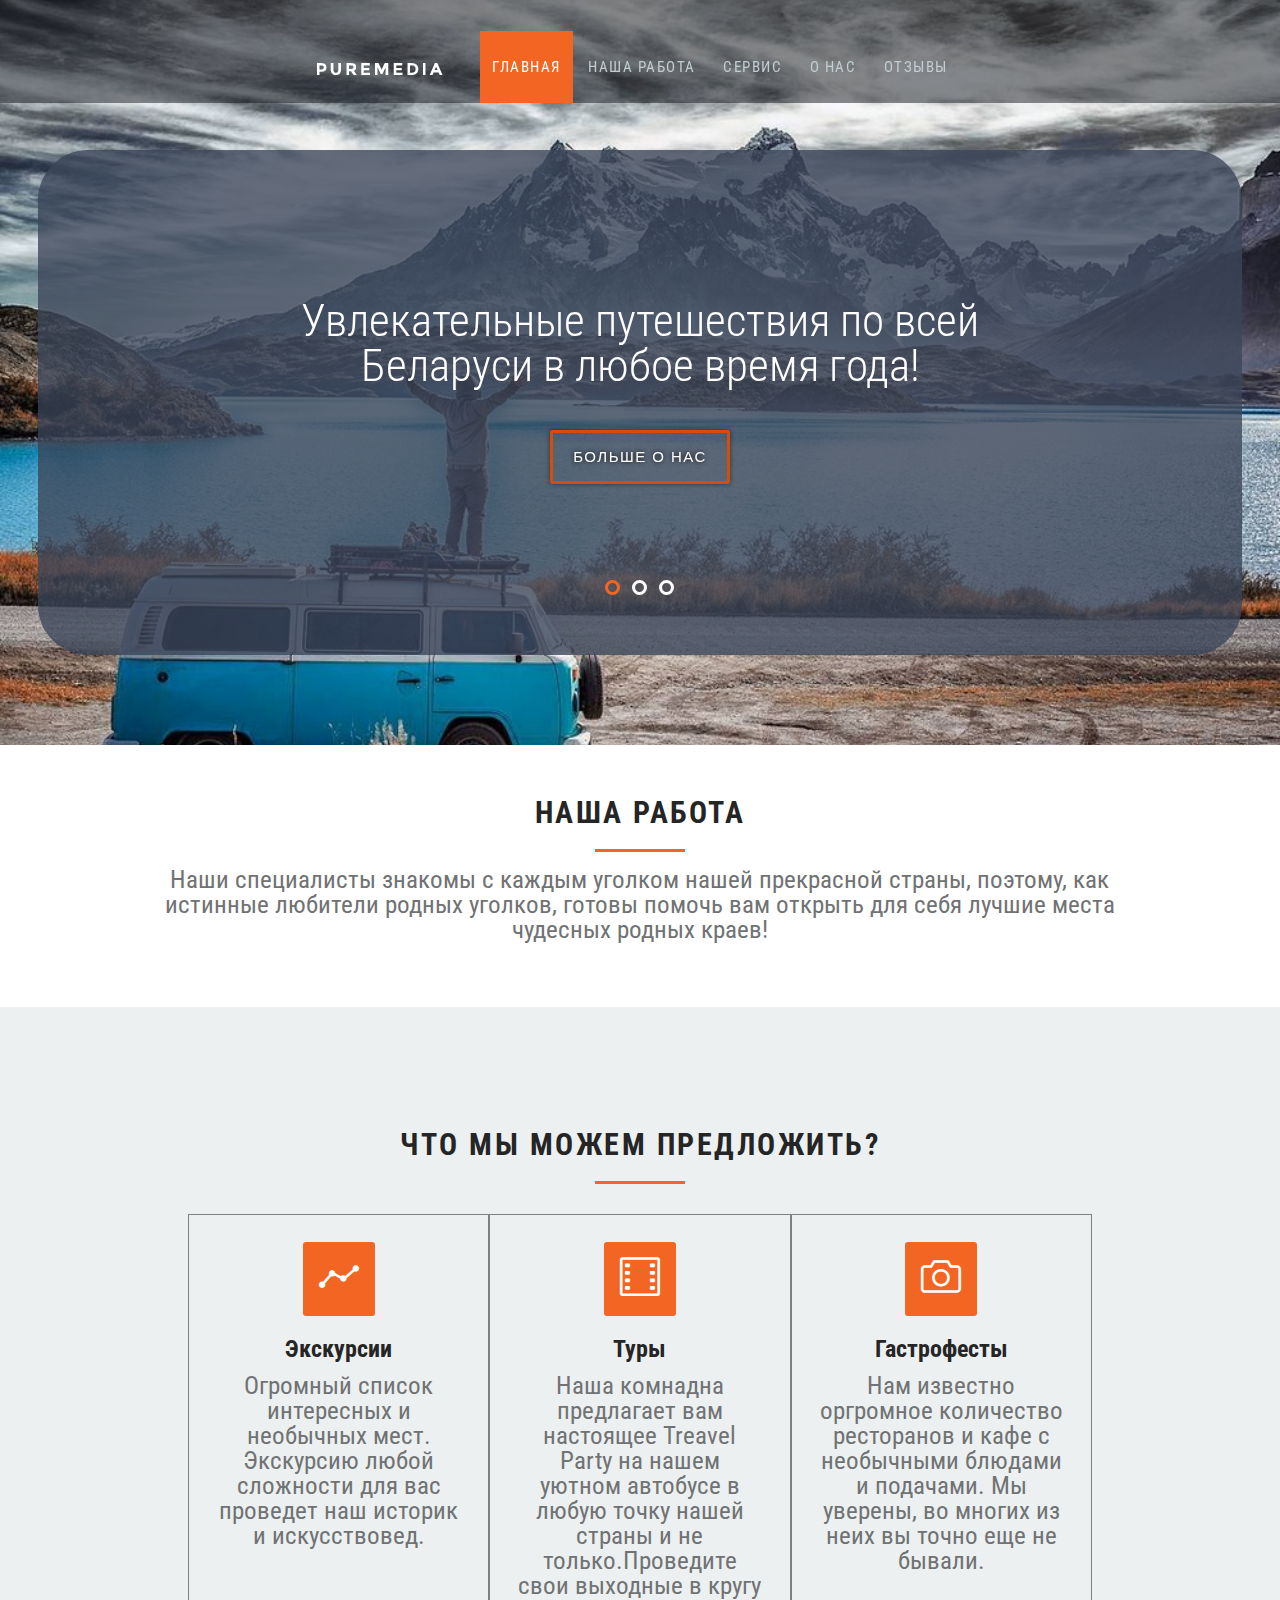
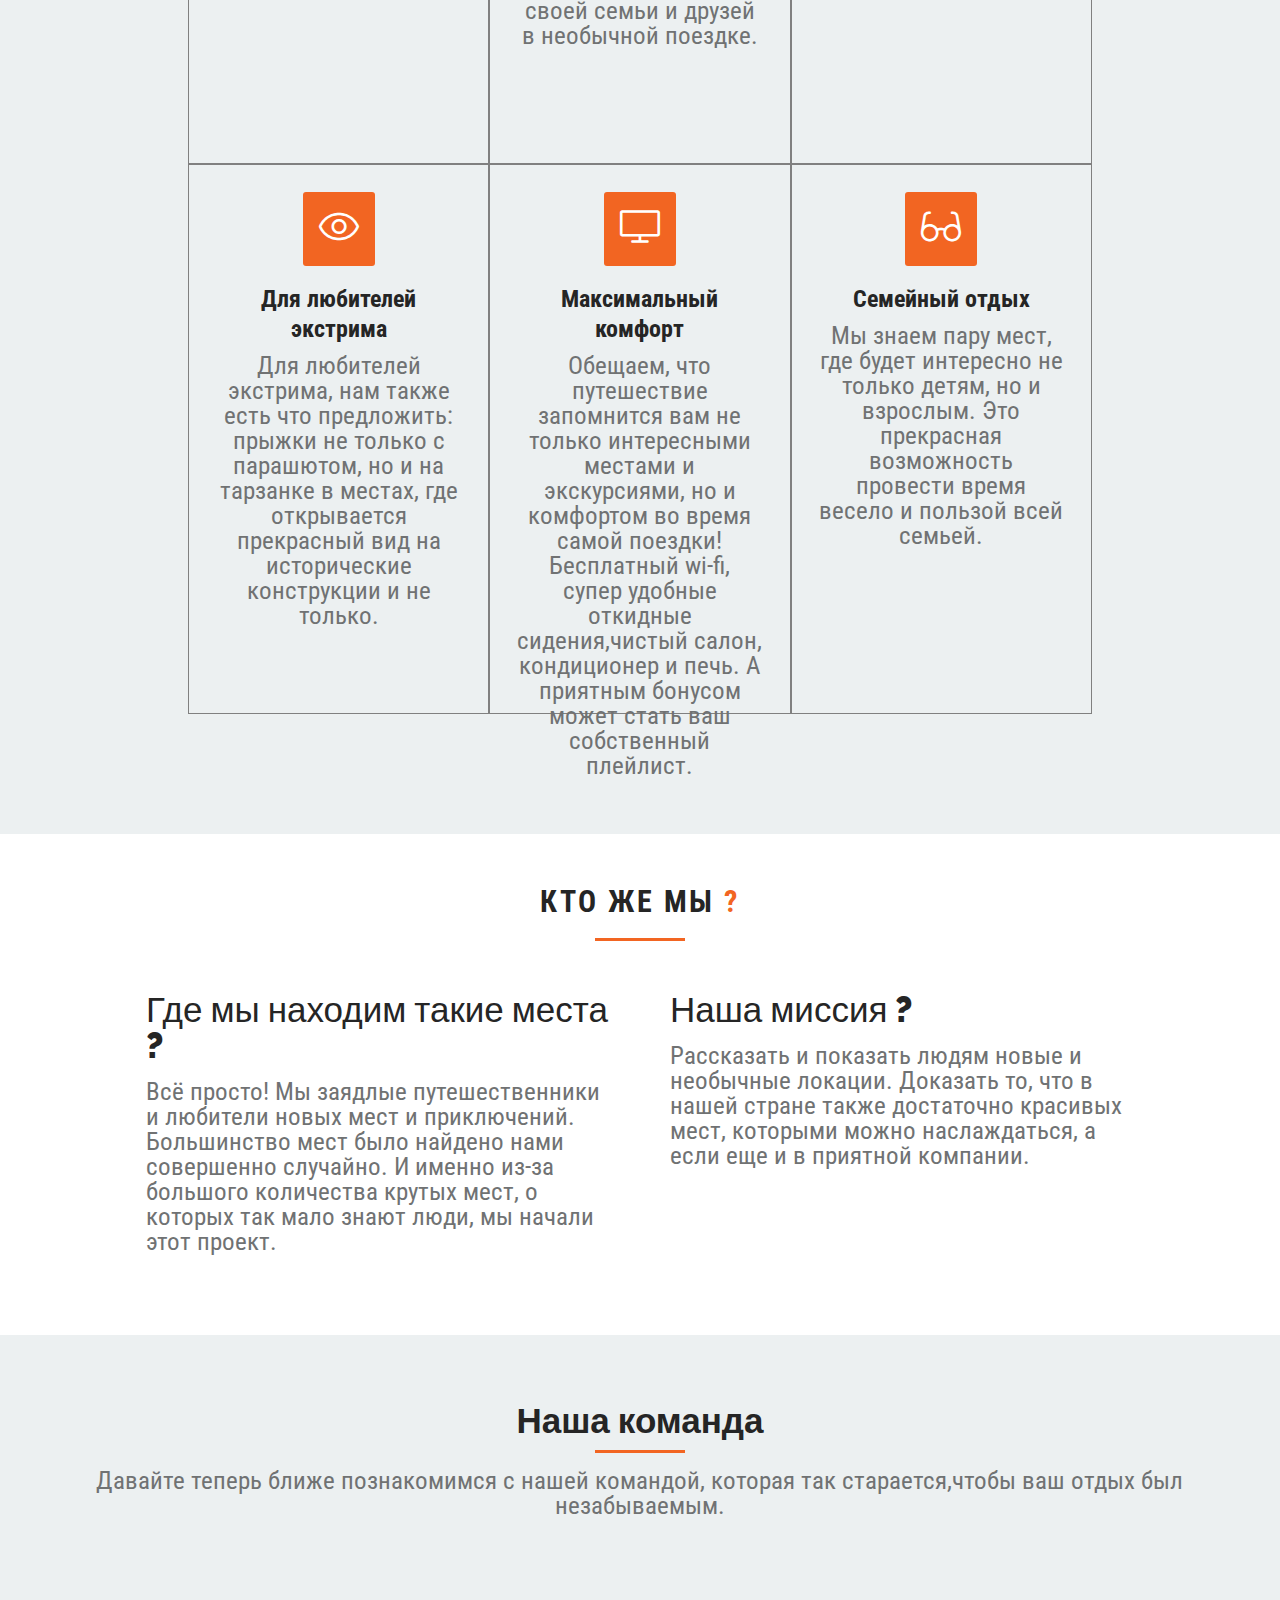
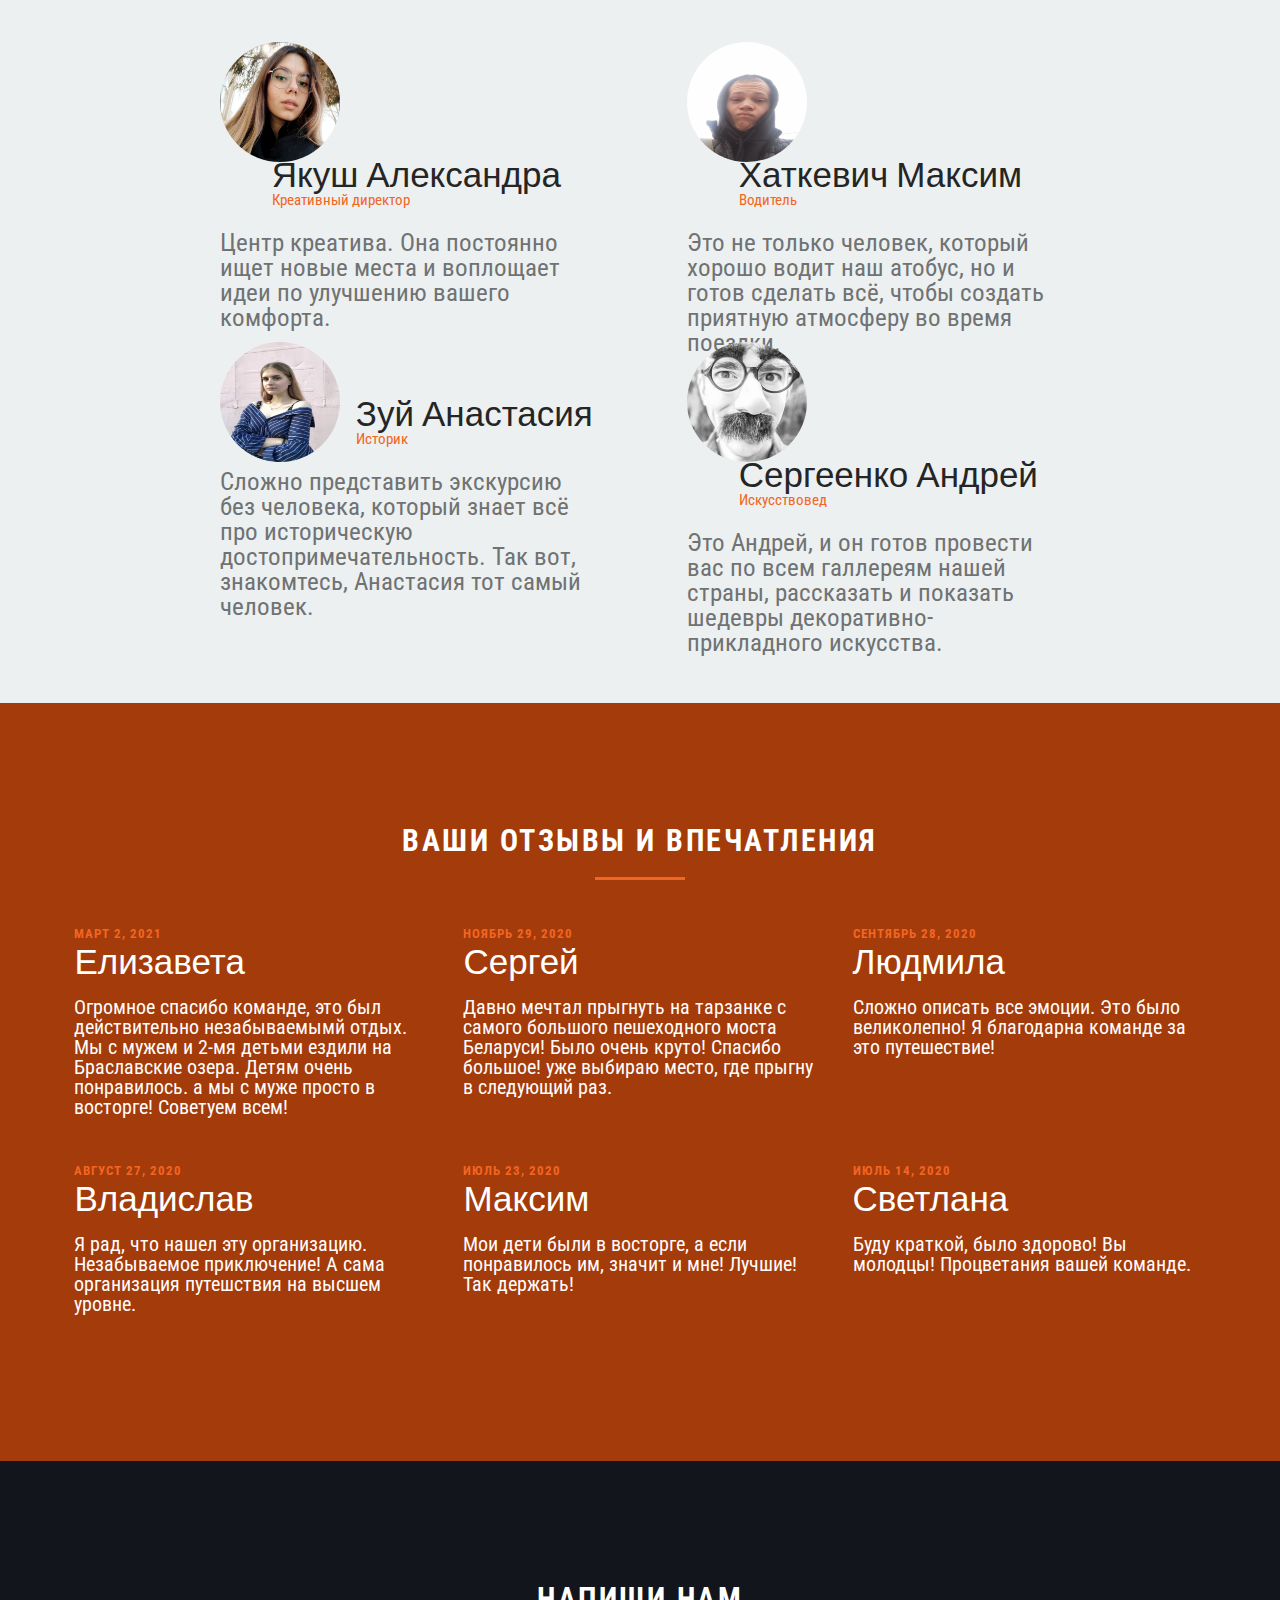
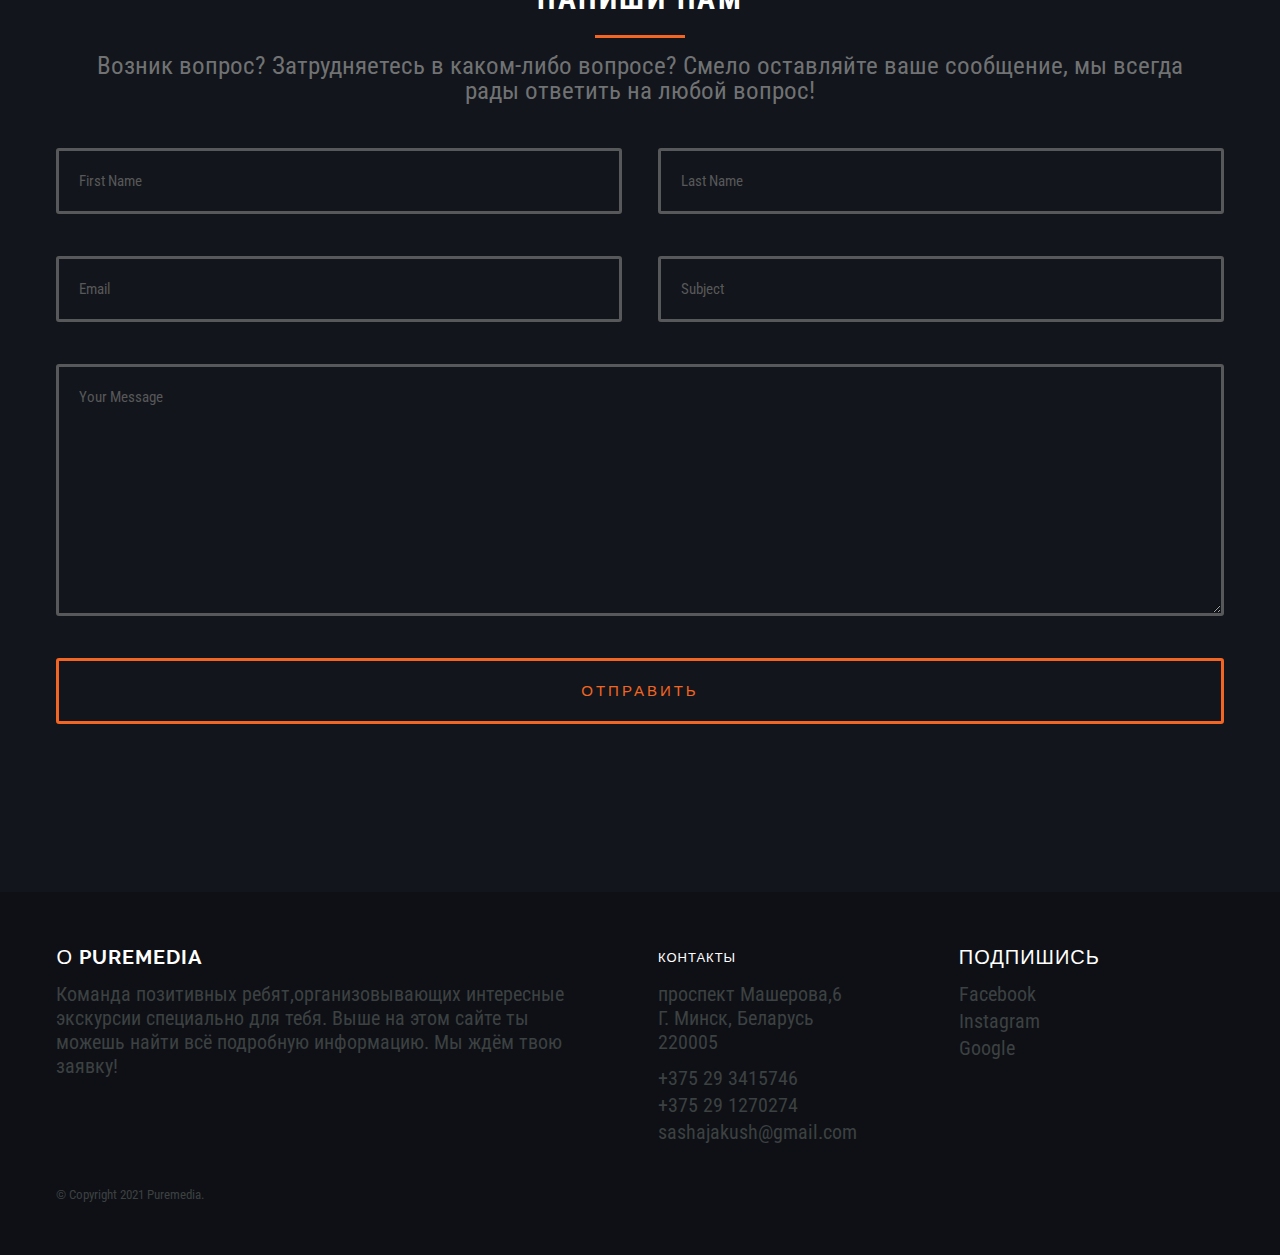
<file: index.html>
<!DOCTYPE html>
<html class="no-js" lang="ru">
<head>
   <meta charset="utf-8">
	<title>Puremedia</title>
	<meta name="description" content="">
	<meta name="author" content="">
	<meta name="viewport" content="width=device-width, initial-scale=1, maximum-scale=1">
   <link rel="stylesheet" href="css/base.css">
	<link rel="stylesheet" href="css/main.css">
<!--   <link rel="stylesheet" href="css/media-queries.css">-->
	<script src="js/modernizr.js"></script>
	<link rel="shortcut icon" href="favicon.png" >
</head>
<body class="homepage">
   <div id="preloader">
	   <div id="status">
         <img src="images/loader.gif" height="60" width="60" alt="">
         <div class="loader">Loading...</div>
      </div>
   </div>
   <!-- Header -->
   <header id="main-header">

   	<div class="row header-inner">

	      <div class="logo">
	         <a href="#hero"><strong><em>Орёл и решка</em></strong></a>
	      </div>

	      <nav id="nav-wrap">

	         <a class="mobile-btn" href="#nav-wrap" title="Show navigation">
	         	<span class='menu-text'>Меню</span>
	         	<span class="menu-icon"></span>
	         </a>
         	<a class="mobile-btn" href="#" title="Hide navigation">
         		<span class='menu-text'>Главное меню</span>
         		<span class="menu-icon"></span>
         	</a>

	         <ul id="nav" class="nav">
	            <li class="current"><a class="smoothscroll" href="#hero">Главная</a></li>
		         <li><a class="smoothscroll" href="#portfolio">Наша работа</a></li>
	            <li><a class="smoothscroll" href="#services">Сервис</a></li>
	            <li><a class="smoothscroll" href="#about">О нас</a></li>
	            <li><a class="smoothscroll" href="#journal">Отзывы</a></li>
	            <li></li>
	         </ul>

	      </nav> <!-- /nav-wrap -->

	   </div> <!-- /header-inner -->

   </header>


   <!-- Hero
   =================================================== -->
   <section id="hero">

		<div class="row hero-content">

			<div class="twelve columns flex-container">

			   <div id="hero-slider" class="flexslider">

				   <ul class="slides">

					   <!-- Slide -->
					   <li>
						   <div class="flex-caption">
								<p>Увлекательные путешествия по всей Беларуси в любое время года!</p>
								<p><a style="color: white;" class="button stroke smoothscroll" href="#about">Больше о нас</a></p>
							</div>
					   </li>

					   <!-- Slide -->
					   <li>
							<div class="flex-caption">
								<p>Только самый лучший отдых со своей компанией!</p>
								<p><a style="color: white;" class="button stroke smoothscroll" href="#portfolio">Наши экскурсии</a></p>
							</div>
					   </li>

					   <!-- Slide -->
					   <li>
						   <div class="flex-caption">
								<p>От вас требуется лишь связаться с нами, ну а дальше остается только отдыхать и готовиться притяно провести время!</p>
							</div>
					   </li>

				   </ul>

			   </div> <!-- .flexslider -->

	      </div> <!-- .flex-container -->

		</div> <!-- .hero-content -->

   </section> <!-- #hero -->


   <!-- Portfolio
   ================================================== -->
   <section id="portfolio">

      <div class="row section-head">

      	<div class="twelve columns">
	         <h1>Наша работа</h1>
	         <hr />
	         <p style="font-size: 25px"> Наши специалисты знакомы с каждым уголком нашей прекрасной страны, поэтому, как истинные любители родных уголков, готовы помочь вам открыть для себя лучшие места чудесных родных краев!</p>
	      </div>
      </div>

   </section> <!-- /Portfolio -->


   <!-- Services Section
   ================================================== -->
   <section id="services">

   	<div class="row section-head">

   		<div class="twelve columns">

	         <h1>Что мы можем предложить?</h1>
	         <hr />
         </div>
      </div>

      <div class="row" style="width: 100%; display: flex; justify-content: center; align-items: center;">

      	<div class="twelve columns" style="width: 70%;">

	      	<div class="service-list bgrid-third s-bgrid-half mob-bgrid-whole">

	      		<div class="bgrid">
	               <div class="icon-part">
					   <span class="icon-graph"></span>
	               </div>
	              	 <h2>Экскурсии</h2>
	               <div class="service-content">
		               <p>Огромный список интересных и необычных мест. Экскурсию любой сложности для вас проведет наш  историк и искусствовед.
	         			</p>
	               </div>
	            </div> <!-- /bgrid -->
				   <div class="bgrid">
	              	<div class="icon-part">
	               	<i class="icon-film"></i>
	               </div>
	               <h2>Туры</h2>
	               <div class="service-content">
		               <p>Наша комнадна предлагает вам настоящее Treavel Party на нашем уютном автобусе в любую точку нашей страны и не только.Проведите свои выходные в кругу своей семьи и друзей в необычной поездке.
	         			</p>
	               </div>
	            </div> <!-- /bgrid -->
				   <div class="bgrid">
	              	<div class="icon-part">
	               	<i class="icon-camera"></i>
	               </div>
	               <h2>Гастрофесты</h2>
	               <div class="service-content">
		               <p>Нам известно оргромное количество ресторанов и кафе с необычными блюдами и подачами. Мы уверены, во многих из неих вы точно еще не бывали.
	         			</p>
	               </div>
	            </div> <!-- /bgrid -->
				   <div class="bgrid first">
	              	<div class="icon-part">
	               	<i class="icon-eye"></i>
	               </div>
	               <h2>Для любителей экстрима</h2>
	               <div class="service-content">
		               <p>Для любителей экстрима, нам также есть что предложить: прыжки не только с парашютом, но и на тарзанке в местах, где открывается прекрасный вид на исторические конструкции и не только.
	         			</p>
	               </div>
	            </div> <!-- /bgrid -->
				   <div class="bgrid">
	              	<div class="icon-part">
	               	<i class="icon-screen-desktop"></i>
	               </div>
	               <h2>Максимальный комфорт</h2>
	               <div class="service-content">
		               <p>Обещаем, что путешествие запомнится вам не только интересными местами и экскурсиями, но и комфортом во время самой поездки! Бесплатный wi-fi, супер удобные откидные сидения,чистый салон, кондиционер и печь. А приятным бонусом может стать ваш собственный плейлист.
	         			</p>
	               </div>
	             </div> <!-- /bgrid -->
				   <div class="bgrid">
	               <div class="icon-part">
	               	<i class="icon-eyeglasses"></i>
	               </div>
	               <h2>Семейный отдых</h2>
	               <div class="service-content">
		               <p>Мы знаем пару мест, где будет интересно не только детям, но и взрослым. Это прекрасная возможность провести время весело и пользой всей семьей.
	         			</p>
	               </div>
	            </div> <!-- /bgrid -->

	      	</div> <!-- /service-list -->

	      </div> <!-- /twelve -->

      </div> <!-- /row -->

   </section> <!-- /services -->


   <!-- About Section
   ================================================== -->
   <section id="about">

   	<div class="row section-head">

   		<div class="twelve columns">

	         <h1>Кто же мы<span> ?</span></h1>
	         <hr />
	      </div>

      </div>

      <div class="row about-content">
      	<div class="mob-whole six columns left">
      	</div> <!-- /left -->
      	<div class="mob-whole six columns right">
	      	<h3></h3>
      	</div> <!-- /right -->
      </div> <!-- /row -->
      <div class="row about-content" style="width: 80%;">
      	<div class="mob-whole six columns left" >
	      	<h3 style="font-size: 35px; font-weight: 400">Где мы находим такие места ?</h3>
	      	<p style="font-size: 25px">Всё просто! Мы заядлые путешественники и любители новых мест и приключений. Большинство мест было найдено нами совершенно случайно. И именно из-за большого количества крутых мест, о которых так мало знают люди, мы начали этот проект.
	         </p>
      	</div> <!-- /left -->
      	<div class="mob-whole six columns right">
	      	<h3 style="font-size: 35px; font-weight: 400">Наша миссия ?</h3>
	      	<p style="font-size: 25px">Рассказать и показать людям новые и необычные локации. Доказать то, что в нашей стране также достаточно красивых мест, которыми можно наслаждаться, а если еще и в приятной компании.</p>
      	</div> <!-- /right -->

      </div> <!-- /row -->


      <!-- team
   	=================================================== -->
   	<div id='team' style="padding-top: 50px; ">
	      <div class="row team section-head">

	   		<div class="twelve columns" style="width: 100%;">
		         <h3 style="font-size: 35px; font-weight: 600; " >Наша команда</h3>
		         <hr />
		         <p style="font-size: 25px">Давайте теперь ближе познакомимся с нашей командой, которая так старается,чтобы ваш отдых был незабываемым.
		         </p>
		      </div>
	      </div>
      	<div class="row about-content">

      		<div class="twelve columns">

		         <div id="team-wrapper" class="bgrid-half mob-bgrid-whole group" style="margin-top: 50px;" >

		            <div class="bgrid member" >
		               <div class="member-header">
		                 	<div class="member-pic">
								<img style="width: 120px; height: 120px" src="images/team/img.png" alt=""/>
		                 	</div>
		                  <div class="member-name">
		                     <h3 style="font-size: 35px; margin: 0 0 0 40px">Якуш Александра</h3>
		                     <span style="margin: 10px 0 0 40px; font-size: 15px ">Креативный директор</span>
		                  </div>
		               </div>
		               <p> Центр креатива. Она постоянно ищет новые места и воплощает идеи по улучшению вашего комфорта.</p>
		               <ul class="member-social">
		               </ul>
		          	</div> <!-- /member -->
		            <div class="bgrid member">
		              	<div class="member-header">
								<div class="member-pic">
									<img style="width: 120px; height: 120px"  src="images/team/хатк.jpg" alt=""/>
		                	</div>
		                	<div class="member-name">
		                   	<h3 style="font-size: 35px; margin: 0 0 0 40px">Хаткевич Максим</h3>
		                   	<span style="margin: 10px 0 0 40px; font-size: 15px "> Водитель</span>
		                	</div>
		               </div>
		               <p> Это не только человек, который хорошо водит наш атобус, но и готов сделать всё, чтобы создать приятную атмосферу во время поездки.   </p>
		               <ul class="member-social">
		               </ul>
		       		</div> <!-- /member -->
		            <div class="bgrid member first">
							<div class="member-header">
								<div class="member-pic">
									<img style="width: 120px; height: 120px" src="images/team/настя.jpg" alt=""/>
		               	</div>
		               	<div class="member-name">
		                  	<h3 style="font-size: 35px; margin: 0 0 0 40px">Зуй Анастасия</h3>
		                  	<span style="margin: 10px 0 0 40px; font-size: 15px ">Историк</span>
		               	</div>

							</div>

		               <p>Сложно представить экскурсию без человека, который знает всё про историческую достопримечательность. Так вот, знакомтесь, Анастасия тот самый человек.</p>

		               <ul class="member-social">


		               </ul>

		      		</div> <!-- /member -->

		            <div class="bgrid member" >

		            	<div class="member-header">

								<div class="member-pic">
									<img style="width: 120px;height: 120px" src="images/team/member04-k.jpg" alt=""/>
		                 	</div>

		                  <div class="member-name">
		                     <h3 style="font-size: 35px; margin: 0 0 0 40px">Сергеенко Андрей</h3>
		                     <span style="margin: 10px 0 0 40px; font-size: 15px ">Искусствовед</span>
		                  </div>

		               </div>

		               <p> Это Андрей, и он готов провести вас по всем галлереям нашей страны, рассказать и показать шедевры декоративно-прикладного искусства. </p>

		               <ul class="member-social">

		               </ul>

		            </div> <!-- /member -->

		         </div> <!-- /twelve -->

	         </div> <!-- /team-wrapper -->

         </div> <!-- /row -->

      </div> <!-- /team -->
	</div>
   </section> <!-- /about -->


   <!-- journal
   =================================================== -->
   <section id="journal">

	   <div class="row section-head">

	   	<div class="twelve columns">

			   <h1> Ваши отзывы и впечатления</h1>

			   <hr />

			   <p>
		      </p>

		    </div>

	   </div>

      <div class="row">

      	<div class="twelve columns">

	         <div id="blog-wrapper" class="bgrid-third s-bgrid-half mob-bgrid-whole group">

	            <article class="bgrid">

					<h5>Март 2, 2021</h5>
	               <h3><a href="single.html" style="font-size: 35px;"> Елизавета</a></h3>

	               <p style="font-size: 20px;">Огромное спасибо команде, это был действительно незабываемымй отдых. Мы с мужем и 2-мя детьми ездили на Браславские озера. Детям очень понравилось. а мы с муже просто в восторге! Советуем всем!
	               </p>

	            </article>

	            <article class="bgrid">

						<h5>Ноябрь 29, 2020</h5>
	               <h3><a href="single.html" style="font-size: 35px;">Сергей</a></h3>

	               <p style="font-size: 20px;">
	               Давнo мечтал прыгнуть на тарзанке с самого большого пешеходного моста Беларуси! Было очень круто! Спасибо большое! уже выбираю место, где прыгну в следующий раз.
	            	</p>

	            </article>

	            <article class="bgrid">

						<h5>Сентябрь 28, 2020</h5>
	               <h3><a href="single.html" style="font-size: 35px;">Людмила</a></h3>

	               <p style="font-size: 20px;">
	               Сложно описать все эмоции. Это было великолепно! Я благодарна команде за это путешествие!
	            	</p>

	            </article>

	            <article class="bgrid first">

						<h5>Август 27, 2020</h5>
	               <h3><a href="single.html" style="font-size: 35px;">Владислав</a></h3>

	               <p style="font-size: 20px;">
	              Я рад, что нашел эту организацию. Незабываемое приключение! А сама организация путешствия на высшем уровне. 
	            	</p>

	            </article>

	            <article class="bgrid">

						<h5>Июль 23, 2020 </h5>
	               <h3><a href="single.html" style="font-size: 35px;">Максим</a></h3>

	               <p style="font-size: 20px;">
	              Мои дети были в восторге, а если понравилось им, значит и мне! Лучшие! Так держать!
	            	</p>

	            </article>

	            <article class="bgrid">

						<h5> Июль 14, 2020</h5>
	               <h3><a href="single.html" style="font-size: 35px;">Светлана</a></h3>

	               <p style="font-size: 20px;">Буду краткой, было здорово! Вы молодцы! Процветания вашей команде.
	            	</p>

	            </article>

	         </div> <!-- /blog-wrapper -->

	      </div> <!-- /twelve -->

      </div> <!-- /row -->

   </section> <!-- /blog -->


   <!-- Contact Section
   ================================================== -->
   <section id="contact">

   	<div class="row section-head">

   		<div class="twelve columns">

	         <h1>Напиши нам</h1>

	         <hr />

	         <p style="font-size: 25px"> Возник вопрос? Затрудняетесь в каком-либо вопросе? Смело оставляйте ваше сообщение, мы всегда рады ответить на любой вопрос!
	         </p>

	      </div>

      </div>

      <div class="row form-section">

      	<div id="contact-form" class="twelve columns">

            <form name="contactForm" id="contactForm" method="post" action="">

      			<fieldset>

                  <div class="row">

	                  <div class="six columns mob-whole">
	                  	<label for="contactFname">Фамилия <span class="required">*</span></label>
	      					<input name="contactFname" type="text" id="contactFname" placeholder="First Name" value="" />
	                  </div>

	                  <div class="six columns mob-whole">
	                  	<label for="contactLname">Имя<span class="required">*</span></label>
	      					<input name="contactLname" type="text" id="contactLname" placeholder="Last Name" value="" />
	                  </div>

                  </div>

                  <div class="row">

	                  <div class="six columns mob-whole">
	                  	<label for="contactEmail">Email <span class="required">*</span></label>
	      					<input name="contactEmail" type="text" id="contactEmail" placeholder="Email" value="" />
	                  </div>

	                  <div class="six columns mob-whole">
	                  	<label for="contactSubject">Subject</label>
	      					<input name="contactSubject" type="text" id="contactSubject" placeholder="Subject"  value="" />
	                  </div>

                  </div>

                  <div class="row">

	                  <div class="twelve columns">
	                     <label  for="contactMessage">Message <span class="required">*</span></label>
	                     <textarea name="contactMessage"  id="contactMessage" placeholder="Your Message" rows="10" cols="50" ></textarea>
	                  </div>

                  </div>

                  <div>
                     <button class="submit full-width">Отправить</button>
                     <div id="image-loader">
                        <img src="images/loader.gif" alt="" />
                     </div>
                  </div>

      			</fieldset>

      		</form> <!-- /contactForm -->

            <!-- message box -->
            <div id="message-warning"></div>
            <div id="message-success">
               <i class="fa fa-check"></i>Твое сообщение отправлено, спасибо!<br />
    			</div>

         </div> <!-- /contact-form -->

      </div> <!-- /form-section -->

   </section>  <!-- /contact-->


   <!-- Footer
   ================================================== -->
   <footer>

      <div class="row">

         <div class="six columns tab-whole footer-about">

				<h3 style="font-size: 20px">О Puremedia</h3>

            <p style="font-size: 20px">Команда позитивных ребят,организовывающих интересные экскурсии специально для тебя. Выше на этом сайте ты можешь найти всё подробную информацию. Мы ждём твою заявку!
            </p>

        

         </div> <!-- /footer-about -->

         <div class="six columns tab-whole right-cols">

            <div class="row">

               <div class="columns">
                  <h3 class="address">Контакты</h3>
                  <p style="font-size: 20px">
                  проспект Машерова,6<br>
                  Г. Минск, Беларусь<br>
                  220005
                  </p>

                  <ul>
                    <li><a href="tel:80293415746" style="font-size: 20px">+375 29 3415746</a></li>
                    <li><a href="tel:80291270274" style="font-size: 20px">+375 29 1270274</a></li>
                    <li><a href="mailto:sashajakush@gmail.com" style="font-size: 20px">sashajakush@gmail.com</a></li>
                  </ul>
               </div> <!-- /columns -->

               <div class="columns last">
                  <h3 class="contact" style="font-size: 20px">Подпишись</h3>

                  <ul>
                     <li><a href="http://ru-ru.facebook.com/" style="font-size: 20px">Facebook</a></li>
                 
                     <li><a href="http://www.instagram.com/" style="font-size: 20px">Instagram</a></li>
                   
                    <li><a href="https://chrom.google.com/webstore?hl=ru" style="font-size: 20px">Google</a></li>
                  </ul>

               </div> <!-- /columns -->

            </div> <!-- /Row(nested) -->

         </div>

         <p class="copyright">&copy; Copyright 2021 Puremedia. 

         <div id="go-top">
            <a class="smoothscroll" title="Back to Top" href="#hero"><span>Top</span><i class="fa fa-long-arrow-up"></i></a>
         </div>

      </div> <!-- /row -->

   </footer> <!-- /footer -->


   <!-- Java Script
   ================================================== -->
   <script src="http://ajax.googleapis.com/ajax/libs/jquery/1.10.2/jquery.min.js"></script>
   <script>window.jQuery || document.write('<script src="js/jquery-1.10.2.min.js"><\/script>')</script>
   <script type="text/javascript" src="js/jquery-migrate-1.2.1.min.js"></script>
   <script src="js/jquery.flexslider.js"></script>
   <script src="js/jquery.fittext.js"></script>
   <script src="js/backstretch.js"></script>
   <script src="js/waypoints.js"></script>
   <script src="js/main.js"></script>

</body>

</html>
</file>
<file: css/base.css>
/* =================================================================== */
/* 
/*  Puremedia v1.0 Base Stylesheet
/*  url:styleshout.com
/*  10-09-2014
/*
/*  ------------------------------------------------------------------ 
  
    TOC: 
    a. Reset
    b. Basic Setup Styles
    c. Typography  
    d. Media
    e. Grid
    f. MISC
  
/* =================================================================== */

/* 
/* a. Reset - normalize.css v3.0.1 | MIT License | git.io/normalize
/* =================================================================== */
html {
	font-family: sans-serif;
	-ms-text-size-adjust: 100%;
	-webkit-text-size-adjust: 100%;
}
body {
	margin: 0;
}
article, aside, details, figcaption, figure, footer, header, hgroup, main, nav, section, summary {
	display: block;
}
audio, canvas, progress, video {
	display: inline-block;
	vertical-align: baseline;
}
audio:not([controls]) {
	display: none;
	height: 0;
}
[hidden], template {
	display: none;
}
a {
	background: transparent;
}
a:active, a:hover {
	outline: 0;
}
abbr[title] {
	border-bottom: 1px dotted;
}
b, strong {
	font-weight: bold;
}
dfn {
	font-style: italic;
}
h1 {
	font-size: 2em;
	margin: 0.67em 0;
}
mark {
	background: #ff0;
	color: #000;
}
small {
	font-size: 80%;
}
sub, sup {
	font-size: 75%;
	line-height: 0;
	position: relative;
	vertical-align: baseline;
}
sup {
	top: -0.5em;
}
sub {
	bottom: -0.25em;
}
img {
	border: 0;
}
svg:not(:root) {
	overflow: hidden;
}
figure {
	margin: 1em 40px;
}
hr {
	-moz-box-sizing: content-box;
	box-sizing: content-box;
	height: 0;
}
pre {
	overflow: auto;
}
code, kbd, pre, samp {
	font-family: monospace, monospace;
	font-size: 1em;
}
button, input, optgroup, select, textarea {
	color: inherit;
	font: inherit;
	margin: 0;
}
button {
	overflow: visible;
}
button, select {
	text-transform: none;
}
button, html input[type="button"], input[type="reset"], input[type="submit"] {
	-webkit-appearance: button;
	cursor: pointer;
}
button[disabled], html input[disabled] {
	cursor: default;
}
button::-moz-focus-inner, input::-moz-focus-inner {
	border: 0;
	padding: 0;
}
input {
	line-height: normal;
}
input[type="checkbox"], input[type="radio"] {
	box-sizing: border-box;
	padding: 0;
}
input[type="number"]::-webkit-inner-spin-button, input[type="number"]::-webkit-outer-spin-button {
	height: auto;
}
input[type="search"] {
	-webkit-appearance: textfield;
	-moz-box-sizing: content-box;
	-webkit-box-sizing: content-box;
	box-sizing: content-box;
}
input[type="search"]::-webkit-search-cancel-button, input[type="search"]::-webkit-search-decoration {
	-webkit-appearance: none;
}
fieldset {
	border: 1px solid #c0c0c0;
	margin: 0 2px;
	padding: 0.35em 0.625em 0.75em;
}
legend {
	border: 0;
	padding: 0;
}
textarea {
	overflow: auto;
}
optgroup {
	font-weight: bold;
}
table {
	border-collapse: collapse;
	border-spacing: 0;
}
td, th {
	padding: 0;
}

/* 
/* b. Basic Setup Styles - Top Elements
/* =================================================================== */
*, *:before, *:after {
	-webkit-box-sizing: border-box;
	-moz-box-sizing: border-box;
	box-sizing: border-box;
}
html {
	-webkit-font-smoothing: antialiased;
	-moz-osx-font-smoothing: grayscale;
	font-size: 62.5%;
}
body {
	font-weight: normal;
	line-height: 1;
	text-rendering: optimizeLegibility;
}

/* 
/* c. Typography
====================================================================== */
div, dl, dt, dd, ul, ol, li, h1, h2, h3, h4, h5, h6, pre, form, p, blockquote, th, td {
	margin: 0;
	padding: 0;
}
h1, h2, h3, h4, h5, h6 {
	text-rendering: optimizeLegibility;
	line-height: 1.2;
}
hr {
	border: solid #ddd;
	border-width: 1px 0 0;
	clear: both;
	margin: 11px 0 24px;
	height: 0;
}
em, i {
	font-style: italic;
	line-height: inherit;
}
strong, b {
	font-weight: bold;
	line-height: inherit;
}
small {
	font-size: 60%;
	line-height: inherit;
}
ul {
	list-style: none;
}
ol {
	list-style: decimal;
}
ol, ul.square, ul.circle, ul.disc {
	margin-left: 17px;
}
ul.square {
	list-style: square;
}
ul.circle {
	list-style: circle;
}
ul.disc {
	list-style: disc;
}
ul li {
	padding-left: 4px;
}
ul ul, ul ol, ol ol, ol ul {
	margin: 3px 0 3px 17px;
}

/* links
---------------------------------------------------------------------- */
a {
	text-decoration: none;
	line-height: inherit;
}
a img {
	border: none;
}
a:focus {
	outline: none;
}
p a, p a:visited {
	line-height: inherit;
}

/* 
/* d. Media
/* =================================================================== */
img, video, embed, object {
	height: auto;
}
object, embed {
	height: 100%;
}
img {
	-ms-interpolation-mode: bicubic;
}

/* 
/* e. Grid
===================================================================== */
.row {
	width: 94%;
	margin: 0 auto;
}
.ie8 .row {
	width: 1024px;
}
.narrow .row {
	max-width: 980px;
}
.row .row {
	width: auto;
	max-width: none;
	margin-left: -18px;
	margin-right: -18px;
}
.row:before, .row:after {
	content: "";
	display: table;
}
.row:after {
	clear: both;
}
.column, .columns, .bgrid {
	position: relative;
	padding: 0 18px;
	min-height: 1px;
	float: left;
}
.column.centered, .columns.centered {
	float: none;
	margin: 0 auto;
}
.row.collapsed > .column, .row.collapsed > .columns, .column.collapsed, .columns.collapsed {
	padding: 0;
}
[class*="column"] + [class*="column"]:last-child {
	float: right;
}
[class*="column"] + [class*="column"].end {
	float: right;
}
.one, .row .one {
	width: 8.33333%;
}
.two, .row .two {
	width: 16.66667%;
}
.three, .row .three {
	width: 25%;
}
.four, .row .four {
	width: 33.33333%;
}
.five, .row .five {
	width: 41.66667%;
}
.six, .row .six {
	width: 50%;
}
.seven, .row .seven {
	width: 58.33333%;
}
.eight, .row .eight {
	width: 66.66667%;
}
.nine, .row .nine {
	width: 75%;
}
.ten .row .ten {
	width: 83.33333%;
}
.eleven, .row .eleven {
	width: 91.66667%;
}
.twelve, .row .twelve {
	width: 100%;
}

/* tablets
--------------------------------------------------------------- */
@media screen and (max-width:768px) {
	.row {
		width: auto;
		padding-left: 30px;
		padding-right: 30px;
	}
	.row .row {
		padding-left: 0;
		padding-right: 0;
		margin-left: -15px;
		margin-right: -15px;
	}
	.column, .columns {
		padding: 0 15px;
	}
	.tab-fourth, .row .tab-fourth {
		width: 25%;
	}
	.tab-third, .row .tab-third {
		width: 33.33333%;
	}
	.tab-half, .row .tab-half {
		width: 50%;
	}
	.tab-2thirds, .row .tab-2thirds {
		width: 66.66667%;
	}
	.tab-3fourths, .row .tab-3fourths {
		width: 75%;
	}
	.tab-whole, .row .tab-whole {
		width: 100%;
	}
}

/* mobile
--------------------------------------------------------------- */
@media screen and (max-width:600px) {
	.row {
		padding-left: 25px;
		padding-right: 25px;
	}
	.row .row {
		margin-left: -10px;
		margin-right: -10px;
	}
	.column, .columns {
		padding: 0 10px;
	}
	.mob-fourth, .row .mob-fourth {
		width: 25%;
	}
	.mob-half, .row .mob-half {
		width: 50%;
	}
	.mob-3fourths, .row .mob-3fourths {
		width: 75%;
	}
	.mob-whole, .row .mob-whole {
		width: 100%;
	}
}

/* small mobile devices
--------------------------------------------------------------- */
@media screen and (max-width:400px) {
	.row {
		padding-left: 30px;
		padding-right: 30px;
	}
	.row .row {
		padding-left: 0;
		padding-right: 0;
		margin-left: 0;
		margin-right: 0;
	}
	.column, .columns {
		width: auto !important;
		float: none !important;
		margin-left: 0;
		margin-right: 0;
		clear: both;
		padding: 0;
	}
	[class*="column"] + [class*="column"]:last-child {
		float: none;
	}
}

/* larger screens
--------------------------------------------------------------- */
@media screen and (min-width:1200px) {
	.wide .wrap {
		max-width: 1180px;
	}
}


/* block grids
--------------------------------------------------------------- */
.bgrid-sixth .bgrid {
	width: 16.66667%;
}
.bgrid-fourth .bgrid {
	width: 25%;
}
.bgrid-third .bgrid {
	width: 33.33333%;
}
.bgrid-half .bgrid {
	width: 50%;
}
.bgrid {
	padding: 0;
}

/* Clearing for block grid columns. Allows columns with
different heights to align properly. */
.first {
	clear: both;
}

/* first column in large(default) screen - for IE8 */
.bgrid-sixth .bgrid:nth-child(6n+1), .bgrid-fourth .bgrid:nth-child(4n+1), .bgrid-third .bgrid:nth-child(3n+1), .bgrid-half .bgrid:nth-child(2n+1) {
	clear: both;
}

/* smaller screens */
@media screen and (max-width:900px) {
	/* block grids for small screens */
	.s-bgrid-sixth .bgrid {
		width: 16.66667%;
	}
	.s-bgrid-fourth .bgrid {
		width: 25%;
	}
	.s-bgrid-third .bgrid {
		width: 33.33333%;
	}
	.s-bgrid-half .bgrid {
		width: 50%;
	}
	.s-bgrid-whole .bgrid {
		width: 100%;
		clear: both;
	}
	.first, [class*="bgrid-"] .bgrid:nth-child(n) {
		clear: none;
	}
	.s-bgrid-sixth .bgrid:nth-child(6n+1), .s-bgrid-fourth .bgrid:nth-child(4n+1), .s-bgrid-third .bgrid:nth-child(3n+1), .s-bgrid-half .bgrid:nth-child(2n+1) {
		clear: both;
	}
}

/* tablets */
@media screen and (max-width:768px) {
	.tab-bgrid-sixth .bgrid {
		width: 16.66667%;
	}
	.tab-bgrid-fourth .bgrid {
		width: 25%;
	}
	.tab-bgrid-third .bgrid {
		width: 33.33333%;
	}
	.tab-bgrid-half .bgrid {
		width: 50%;
	}
	.tab-bgrid-whole .bgrid {
		width: 100%;
		clear: both;
	}
	.first, [class*="tab-bgrid-"] .bgrid:nth-child(n) {
		clear: none;
	}
	.tab-bgrid-sixth .bgrid:nth-child(6n+1), .tab-bgrid-fourth .bgrid:nth-child(4n+1), .tab-bgrid-third .bgrid:nth-child(3n+1), .tab-bgrid-half .bgrid:nth-child(2n+1) {
		clear: both;
	}
}

/* mobile devices */
@media screen and (max-width:600px) {
	.mob-bgrid-sixth .bgrid {
		width: 16.66667%;
	}
	.mob-bgrid-fourth .bgrid {
		width: 25%;
	}
	.mob-bgrid-third .bgrid {
		width: 33.33333%;
	}
	.mob-bgrid-half .bgrid {
		width: 50%;
	}
	.mob-bgrid-whole .bgrid {
		width: 100%;
		clear: both;
	}
	.first, [class*="mob-bgrid-"] .bgrid:nth-child(n) {
		clear: none;
	}
	.mob-bgrid-sixth .bgrid:nth-child(6n+1), .mob-bgrid-fourth .bgrid:nth-child(4n+1), .mob-bgrid-third .bgrid:nth-child(3n+1), .mob-bgrid-half .bgrid:nth-child(2n+1) {
		clear: both;
	}
}

/* stack on small mobile devices */
@media screen and (max-width:400px) {
	.stack .bgrid {
		width: auto !important;
		float: none !important;
		margin-left: 0;
		margin-right: 0;
		clear: both;
	}
}

/* 
/* f. MISC
===================================================================== */

/* Clearing - (http://nicolasgallagher.com/micro-clearfix-hack/
--------------------------------------------------------------------- */
.group:before, .group:after {
	content: "";
	display: table;
}
.group:after {
	clear: both;
}

/* Misc Helper Styles
--------------------------------------------------------------------- */
.hidden {
	display: none;
}
.remove-bottom {
	margin-bottom: 0;
}
.half-bottom {
	margin-bottom: 15px !important;
}
.add-bottom {
	margin-bottom: 30px !important;
}
.no-border {
	border: none;
}
.text-center {
	text-align: center;
}
.text-left {
	text-align: left;
}
.text-right {
	text-align: right;
}
.pull-left {
	float: left;
}
.pull-right {
	float: right;
}
.align-center {
	margin-left: auto;
	margin-right: auto;
	text-align: center;
}
</file>
<file: css/main.css>
/* =================================================================== */
/*
/*  Puremedia v1.0 Main Stylesheet
/*  url:styleshout.com
/*  10-10-2014
/*
/*  ------------------------------------------------------------------

    TOC:
    a. Webfonts and Iconfonts
    b. Document Setup
    c. Forms
    d. Preloader
    e. Buttons
    f. Other Components
    g. Header Styles
    h. Content Styles
    i. Footer Styles
    j. Common and shared styles
    k. Hero Section
    l. Portfolio Section
    m. Services Section
    n. About Section
    o. Journal Section
    p. Contact Section
    q. Blog Entry
    r. Portfolio Entry

/* =================================================================== */

/*
/* a. Webfonts and Iconfonts
/* =================================================================== */
@import url("fonts.css");
@import url("font-awesome/css/font-awesome.min.css");
@import url("simple-line-icons/simple-line-icons.css");
@import url('https://fonts.googleapis.com/css2?family=Roboto+Condensed:ital,wght@0,300;0,400;0,700;1,300&display=swap');

/*
/* b. Document Setup
/* =================================================================== */

/* Body
---------------------------------------------------------------------- */
body {
	background: #0e1015;
	font-family: 'Roboto Condensed', sans-serif;
	font-weight: normal;
	color: #575859;
}

/* Links
---------------------------------------------------------------------- */
a, a:visited {
	color: #f26522;
	-moz-transition: all 0.3s ease-in-out;
	-o-transition: all 0.3s ease-in-out;
	-webkit-transition: all 0.3s ease-in-out;
	-ms-transition: all 0.3s ease-in-out;
	transition: all 0.3s ease-in-out;
}
a:hover, a:focus {
	color: black;
}

/* Typography
--------------------------------------------------------------------- */
h1, h2, h3, h4, h5, h6 {
	font-family: 'Roboto Condensed', sans-serif;
	color: #252525;
	font-style: normal;
	text-rendering: optimizeLegibility;
	margin: 18px 0 15px;
}
h1 a, h2 a, h3 a, h4 a, h5 a, h6 a {
	font-weight: inherit;
}
h1 {
	font-size: 30px;
	line-height: 36px;
	margin-top: 0;
	letter-spacing: -1px;
}
h2 {
	font-size: 24px;
	line-height: 30px;
}
h3 {
	font-size: 20px;
	line-height: 30px;
}
h4 {
	font-size: 17px;
	line-height: 30px;
}
h5 {
	font-size: 14px;
	line-height: 30px;
	margin-top: 15px;
	text-transform: uppercase;
	letter-spacing: 1px;
}
h6 {
	font-size: 13px;
	line-height: 30px;
	margin-top: 15px;
	text-transform: uppercase;
	letter-spacing: 1px;
}
p {
	margin: 15px 0 15px 0;
}
p img {
	margin: 0;
}
p.lead {
	font: 17px/33px "merriweather-light", serif;
	color: #707273;
}
em {
	font: 15px/30px "merriweather-italic", serif;
	font-style: normal;
}
strong, b {
	font: 15px/30px "merriweather-bold", serif;
	font-weight: normal;
}
small {
	font-size: 11px;
	line-height: inherit;
}
blockquote {
	margin: 18px 0px;
	padding-left: 40px;
	position: relative;
}
blockquote:before {
	content: "\201C";
	opacity: 0.45;
	font-size: 80px;
	line-height: 0px;
	margin: 0;
	font-family: arial, sans-serif;
	position: absolute;
	top: 30px;
	left: 0;
}
blockquote p {
	font-family: 'Roboto Condensed', sans-serif;
	font-style: italic;
	padding: 0;
	font-size: 18px;
	line-height: 30px;
}
blockquote cite {
	display: block;
	font-size: 12px;
	font-style: normal;
	line-height: 18px;
}
blockquote cite:before {
	content: "\2014 \0020";
}
blockquote cite a, blockquote cite a:visited {
	color: #707273;
	border: none;
}
abbr {
	font-family: "merriweather-bold", serif;
	font-variant: small-caps;
	text-transform: lowercase;
	letter-spacing: .5px;
	color: #7d7e80;
}
pre, code {
	font-family: 'Roboto Condensed', sans-serif;
}
pre {
	white-space: pre;
	white-space: pre-wrap;
	word-wrap: break-word;
}
code {
	padding: 3px;
	background: #ecf0f1;
	color: #707273;
	border-radius: 3px;
}
del {
	text-decoration: line-through;
}
abbr[title], dfn[title] {
	border-bottom: 1px dotted;
	cursor: help;
}
mark {
	background: #FFF49B;
	color: #000;
}
hr {
	border: solid white;
	border-width: 1px 0 0;
	clear: both;
	margin: 23px 0 12px;
	height: 0;
}

/* Lists
--------------------------------------------------------------------- */
ul, ol {
	margin-top: 15px;
	margin-bottom: 15px;
}
ul {
	list-style: disc;
	margin-left: 17px;
}
dl {
	margin: 0 0 15px 0;
}
dt {
	margin: 0;
	color: #f26522;
}
dd {
	margin: 0 0 0 20px;
}

/* Floated Image
--------------------------------------------------------------------- */
img.pull-right {
	margin: 12px 0px 0px 18px;
}
img.pull-left {
	margin: 12px 18px 0px 0px;
}

/*
/* c. Forms
/* =================================================================== */
form {
	margin-bottom: 24px;
}
fieldset {
	margin: 0 0 24px 0;
	padding: 0;
	border: none;
}
input, button {
	-webkit-font-smoothing: antialiased;
}
input[type="text"],
input[type="password"],
input[type="email"],
textarea,
select {
	display: block;
	padding: 12px 15px;
	margin: 0 0 12px 0;
	border: 0;
	outline: none;
	vertical-align: middle;
	color: #a3a4a6;
	font-family: 'Roboto Condensed', sans-serif;
	font-size: 14px;
	line-height: 24px;
	border-radius: 3px;
	/*max-width: 100%;*/
	background: transparent;
	border: 3px solid #a9aaab;
}
textarea {
	min-height: 162px;
}
input[type="text"]:focus,
input[type="password"]:focus,
input[type="email"]:focus,
textarea:focus {
	background: white;
}
label, legend {
	font: 15px/30px "raleway-bold", sans-serif;
	margin: 12px 0;
	color: #252525;
	display: block;
}
label span, legend span {
	color: #575859;
	font: 15px/30px "merriweather-bold", serif;
}
input[type="checkbox"], input[type="radio"] {
	font-size: 15px;
	color: #575859;
}
input[type="checkbox"] {
	display: inline;
}

/*
/* d. Preloader
/* =================================================================== */
#preloader {
	position: fixed;
	top: 0;
	left: 0;
	right: 0;
	bottom: 0;
	background: #12151b;
	z-index: 99999;
	height: 100%;
}
.no-js #preloader {
	display: none;
}

#status {
	position: absolute;
	left: 50%;
	top: 50%;
	width: 60px;
	height: 60px;
	margin: -30px 0 0 -30px;
	padding: 0;
}
#status img {
	display: none;
}

.loader {
	margin: 0 auto;
	font-size: 10px;
	position: relative;
	text-indent: -9999em;
	border-top: 1.1em solid rgba(255, 255, 255, 0.2);
	border-right: 1.1em solid rgba(255, 255, 255, 0.2);
	border-bottom: 1.1em solid rgba(255, 255, 255, 0.2);
	border-left: 1.1em solid #f26522;
	-webkit-animation: load 1.1s infinite linear;
	animation: load 1.1s infinite linear;
}
.loader, .loader:after {
	border-radius: 50%;
	width: 60px;
	height: 60px;
}
@-webkit-keyframes load {
	0% {
		-webkit-transform: rotate(0deg);
		transform: rotate(0deg);
	}
	100% {
		-webkit-transform: rotate(360deg);
		transform: rotate(360deg);
	}
}
@keyframes load {
	0% {
		-webkit-transform: rotate(0deg);
		transform: rotate(0deg);
	}
	100% {
		-webkit-transform: rotate(360deg);
		transform: rotate(360deg);
	}
}

/* for ie8 */
.ie8 #status img {
	display: block;
}
.ie8 .loader {
	display: none;
}


/*
/* e. Buttons
/* =================================================================== */
.button,
.button:visited,
button,
input[type="submit"],
input[type="reset"],
input[type="button"] {
	display: inline-block;
	font: 15px/30px "raleway-bold", sans-serif;
	padding: 9px 16px;
	margin: 0 3px 6px 0;
	background: #818fab;
	color: white;
	text-decoration: none;
	cursor: pointer;
	height: auto;
	text-align: center;
	border: none;
	border-radius: 3px;
	-webkit-appearance: none;
	-webkit-font-smoothing: inherit;
	-moz-transition: all 0.3s ease-in-out;
	-o-transition: all 0.3s ease-in-out;
	-webkit-transition: all 0.3s ease-in-out;
	-ms-transition: all 0.3s ease-in-out;
	transition: all 0.3s ease-in-out;
}
.button:hover,
button:hover,
input[type="submit"]:hover,
input[type="reset"]:hover,
input[type="button"]:hover {
	background: #647495;
	color: white;
}
.button.primary, button.primary {
	background: #f26522;
}
.button.primary:hover, button.primary:hover {
	background: #e3520d;
}
button.medium, .button.medium {
	font: 15px/30px "raleway-bold", sans-serif;
	padding: 12px 18px !important;
}
button.large, .button.large {
	font: 15px/30px "raleway-bold", sans-serif;
	padding: 15px 20px !important;
}
button.round, .button.round {
	padding-left: 20px !important;
	padding-right: 20px !important;
	border-radius: 1000px;
	background-clip: padding-box;
}
button.stroke, .button.stroke {
	background: transparent !important;
	border: 3px solid transparent;
}
button.full-width, .button.full-width {
	width: 100%;
	margin-right: 0;
}

.button.pink {
	background: #ffadcb;
}
.button.pink:hover {
	background: #ff94bb;
}
.button.blue {
	background: #72bbf0;
}
.button.blue:hover {
	background: #5bb0ee;
}
.button.black {
	background: #2e3236;
}
.button.black:hover {
	background: #222528;
}
.button.yellow {
	background: #ffd900;
}
.button.yellow:hover {
	background: #f0cc00;
}
.button.red {
	background: #ff6163;
}
.button.red:hover {
	background: #ff474a;
}
.button.green {
	background: #9bc724;
}
.button.green:hover {
	background: #8ab120;
}
.button.grey {
	background: #8d8e91;
}
.button.grey:hover {
	background: #808184;
}
.button.purple {
	background: #b482c9;
}
.button.purple:hover {
	background: #a970c1;
}
.button.orange {
	background: #f5731c;
}
.button.orange:hover {
	background-color: #ed650a;
}
.button.stroke.pink {
	border-color: #ffadcb;
	color: #ffadcb;
}
.button.stroke.pink:hover {
	background: #ffadcb !important;
	color: #fff;
}
.button.stroke.blue {
	border-color: #72bbf0;
	color: #72bbf0;
}
.button.stroke.blue:hover {
	background: #72bbf0 !important;
	color: #fff;
}
.button.stroke.black {
	border-color: #2e3236;
	color: #2e3236;
}
.button.stroke.black:hover {
	background: #2e3236 !important;
	color: #fff;
}
.button.stroke.yellow {
	border-color: #ffd900;
	color: #ffd900;
}
.button.stroke.yellow:hover {
	background: #ffd900 !important;
	color: #fff;
}
.button.stroke.red {
	border-color: #ff6163;
	color: #ff6163;
}
.button.stroke.red:hover {
	background: #ff6163 !important;
	color: #fff;
}
.button.stroke.green {
	border-color: #9bc724;
	color: #9bc724;
}
.button.stroke.green:hover {
	background: #9bc724 !important;
	color: #fff;
}
.button.stroke.grey {
	border-color: #8d8e91;
	color: #8d8e91;
}
.button.stroke.grey:hover {
	background: #8d8e91 !important;
	color: #fff;
}
.button.stroke.purple {
	border-color: #b482c9;
	color: #b482c9;
}
.button.stroke.purple:hover {
	background: #b482c9 !important;
	color: #fff;
}
.button.stroke.orange {
	border-color: #f5731c;
	color: #f5731c;
}
.button.stroke.orange:hover {
	background: #f5731c !important;
	color: #fff;
}
button::-moz-focus-inner, input::-moz-focus-inner {
	border: 0;
	padding: 0;
}


/*
/* f. Other Components
/* ================================================================== */

/* Alert Boxes
/* ------------------------------------------------------------------ */
.alert-box {
	padding: 21px 40px 21px 30px;
	position: relative;
	margin-bottom: 24px;
	border-radius: 3px;
	background-clip: padding-box;
	font-family: 'Roboto Condensed', sans-serif;
}
.error {
	background-color: #ffd1d2;
	color: #e65153;
}
.success {
	background-color: #c8e675;
	color: #758c36;
}
.info {
	background-color: #d7ecfb;
	color: #4a95cc;
}
.notice {
	background-color: #fff099;
	color: #c16527;
}
.close {
	position: absolute;
	right: 18px;
	top: 18px;
	cursor: pointer;
}

/* Drop Cap
/* ------------------------------------------------------------------ */
.drop-cap:first-letter {
	float: left;
	margin: 0;
	padding: 14px 6px 0 0;
	font-size: 84px;
	font-family: 'Roboto Condensed', sans-serif;
	line-height: 60px;
	text-indent: 0;
	background: transparent;
	color: inherit;
}

/* Line Definition Style Markup
/* ------------------------------------------------------------------ */
.lining dt, .lining dd {
	display: inline;
	margin: 0;
}
.lining dt + dt:before, .lining dd + dt:before {
	content: "\A";
	white-space: pre;
}
.lining dd + dd:before {
	content: ", ";
}
.lining dd + dd:before {
	content: ", ";
}
.lining dd:before {
	content: ":";
	margin-left: -0.2em;
}

/* Dictionary Definition Style Markup
/* ------------------------------------------------------------------ */
.dictionary-style dt {
	display: inline;
	counter-reset: definitions;
}
.dictionary-style dt + dt:before {
	content: ", ";
	margin-left: -0.2em;
}
.dictionary-style dd {
	display: block;
	counter-increment: definitions;
}
.dictionary-style dd:before {
	content: counter(definitions, decimal) ". ";
}

/*
/*  Pull Quotes Markup
/*

<aside class="pull-quote">
<blockquote>
<p></p>
</blockquote>
</aside>

/*
/* --------------------------------------------------------------------- */
.pull-quote {
	position: relative;
	padding: 18px 30px 18px 0px;
}
.pull-quote:before, .pull-quote:after {
	height: 1em;
	opacity: 0.45;
	position: absolute;
	font-size: 80px;
	font-family: 'Roboto Condensed', sans-serif;
}
.pull-quote:before {
	content: "\201C";
	top: 33px;
	left: 0;
}
.pull-quote:after {
	content: '\201D';
	bottom: -33px;
	right: 0;
}
.pull-quote blockquote {
	margin: 0;
}
.pull-quote blockquote:before {
	content: none;
}

/*
/*  Stats Tab Markup

<ul class="stats-tabs">
<li><a href="#">[value]<em>[name]</em></a></li>
</ul>


/*
/* --------------------------------------------------------------------- */
.stats-tabs {
	padding: 0;
	margin: 24px 0;
}
.stats-tabs li {
	display: inline-block;
	margin: 0 10px 18px 0;
	padding: 0 10px 0 0;
	border-right: 1px solid #ccc;
}
.stats-tabs li:last-child {
	margin: 0;
	padding: 0;
	border: none;
}
.stats-tabs li a {
	display: inline-block;
	font-size: 24px;
	font-family: 'Roboto Condensed', sans-serif;
	border: none;
	color: #252525;
}
.stats-tabs li a:hover {
	color: #f26522;
}
.stats-tabs li a em {
	display: block;
	margin: 6px 0 0 0;
	font-size: 14px;
	font-family: 'Roboto Condensed', sans-serif;
	color: #7d7e80;
}

/* Pagination
/* ------------------------------------------------------------------ */
.pagination {
	margin: 30px auto;
	text-align: center;
}
.pagination ul li {
	display: inline-block;
	margin: 0;
	padding: 0;
}
.pagination .page-numbers {
	font: 15px/24px "raleway-bold", sans-serif;
	display: inline-block;
	padding: 6px 12px;
	height: 36px;
	margin-right: 3px;
	margin-bottom: 6px;
	color: #707273;
	background-color: #dde4e6;
	-moz-transition: all 0.3s ease-in-out;
	-o-transition: all 0.3s ease-in-out;
	-webkit-transition: all 0.3s ease-in-out;
	-ms-transition: all 0.3s ease-in-out;
	transition: all 0.3s ease-in-out;
	border-radius: 3px;
	background-clip: padding-box;
}
.pagination .page-numbers:hover {
	background: #94aab0;
	color: white;
}
.pagination .current, .pagination .current:hover {
	background-color: #f26522;
	color: white;
}
.pagination .inactive, .pagination .inactive:hover {
	background-color: #ecf0f1;
	color: #a3a4a6;
}

/*
/* g. Header Styles
/* =================================================================== */
header {
	width: 100%;
	position: fixed;
	left: 0;
	top: 0;
	z-index: 990;
	text-align: center;
	background: #12151B;
	background: rgba(18, 21, 27, 0.5);
	-moz-transition: background 0.5s ease-in-out;
	-o-transition: background 0.5s ease-in-out;
	-webkit-transition: background 0.5s ease-in-out;
	-ms-transition: background 0.5s ease-in-out;
	transition: background 0.5s ease-in-out;
}
header .logo {
	display: inline-block;
	vertical-align: middle;
	margin: 0;
	padding: 0;
	margin-right: 15px;

	/* add position relative since z-index only applies to
	elements that have been given an explicit position */
	position: relative;
	z-index: 992;
}
header .logo a {
	display: block;
	margin: 0 20px 0 0;
	padding: 0;
	border: none;
	outline: none;
	font: 0/0 a;
	text-shadow: none;
	color: transparent;
	width: 126px;
	height: 12px;
	background-repeat: no-repeat;
	background-position: 0 0;
	background-image: url("../images/logo.png");
}
@media (-webkit-min-device-pixel-ratio:2), (min-resolution:192dpi) {
	header .logo a {
		background-image: url("../images/logo-@2x.png");
		-webkit-background-size: 126px 12px;
		-moz-background-size: 126px 12px;
		background-size: 126px 12px;
	}
}
.opaque {
	background: #12151b;
}

/* primary navigation
--------------------------------------------------------------------- */
#nav-wrap, #nav-wrap ul, #nav-wrap li, #nav-wrap a {
	margin: 0;
	padding: 0;
	border: none;
	outline: none;
}

/* nav-wrap */
#nav-wrap {
	font-family: 'Roboto Condensed', sans-serif;
	text-transform: uppercase;
	letter-spacing: 1.5px;
	display: inline-block;
}

/* hide toggle button */
#nav-wrap > a {
	display: none;
}
ul#nav {
	min-height: 72px;
	width: auto;

	/* left align the menu */
	text-align: left;
}
ul#nav li {
	position: relative;
	list-style: none;
	height: 72px;
	display: inline-block;
}
ul#nav li a {
	display: inline-block;
	padding: 17px 12px;
	line-height: 38px;
	text-decoration: none;
	color: #c0cdd1;
	-moz-transition: all 0.2s ease-in-out;
	-o-transition: all 0.2s ease-in-out;
	-webkit-transition: all 0.2s ease-in-out;
	-ms-transition: all 0.2s ease-in-out;
	transition: all 0.2s ease-in-out;
}
ul#nav li a:hover {
	color: white;
}
ul#nav li a:active {
	background-color: transparent !important;
}
ul#nav li.current a {
	background: #f26522;
	color: white;
}


/*
/* h. Content Styles
/* =================================================================== */

#content {
	background: white;
	padding-top: 66px;
	padding-bottom: 102px;
}
#content #main {
	padding-top: 6px;
}
#content #sidebar {
	padding-top: 12px;
	padding-left: 30px;
}


/* sibebar styles
-------------------------------------------------------------------- */
#sidebar h5 {
	font: 14px/24px "raleway-heavy", sans-serif;
	text-transform: uppercase;
	letter-spacing: 1px;
	margin-top: 0;
}
#sidebar .widget {
	margin-bottom: 15px;
}

/* search */
#sidebar .widget_search {
	padding-top: 0;
	margin-bottom: 24px;
}
#sidebar .widget_search h5 {
	display: none;
}
#sidebar .widget_search form {
	position: relative;
	margin: 0;
}
#sidebar .widget_search .text-search {
	padding-right: 40px;
	width: 100%;
	min-width: 150px;
	border-radius: 3px;
	background: white;
}
#sidebar .widget_search .submit-search {
	display: none;
}

/* link list */
#sidebar .widget_categories ul {
	margin-top: 15px;
	margin-bottom: 18px;
}
#sidebar .link-list {
	padding: 0;
	margin: 15px 10px 24px 0;
	list-style: none;
}
#sidebar .link-list li {
	font: 14px/24px "merriweather-regular", sans-serif;
	padding: 8px 0 8px 3px;
	margin: 0;
}
#sidebar .link-list li a {
	color: #7d7e80;
}
#sidebar .link-list li a:hover {
	color: #f26522;
}

/* tag cloud */
#sidebar .tagcloud {
	margin: 18px 0 24px -12px;
	padding: 0;
	font-size: 17px;
}
#sidebar .tagcloud a {
	font: 12px/24px "raleway-heavy", sans-serif !important;
	display: inline-block;
	float: left;
	margin: 0 0 12px 12px;
	padding: 6px 15px;
	position: relative;
	text-transform: uppercase;
	letter-spacing: 1px;
	border-radius: 3px;
	background: #ecf0f1;
	text-decoration: none;
	letter-spacing: .5px;
	color: #707273;
	-moz-transition: all 0.2s ease-in-out;
	-o-transition: all 0.2s ease-in-out;
	-webkit-transition: all 0.2s ease-in-out;
	-ms-transition: all 0.2s ease-in-out;
	transition: all 0.2s ease-in-out;
}
#sidebar .tagcloud a:hover {
	color: white;
	background: #f26522;
}

/* photostream */
#sidebar .photostream {
	list-style: none;
	margin: 15px 0 24px -15px;
	padding: 0;
	overflow: hidden;
}
#sidebar .photostream li {
	display: inline-block;
	margin: 0 0 12px 12px;
	padding: 0;
}
#sidebar .photostream li a {
	display: block;
	height: 66px;
	width: 66px;
	background: #fff;
	padding: 9px;
	border: 1px solid #e3e9eb;
	border-radius: 3px;
}
#sidebar .photostream li a img {
	vertical-align: bottom;
}


/*
/* i. Footer Styles
/* =================================================================== */
footer {
	padding-top: 36px;
	padding-bottom: 42px;
	font-size: 13px;
	line-height: 24px;
	position: relative;
	color: #3C4142;
}
footer a, footer a:visited {
	color: #a43b0a;
}
footer a:hover, footer a:focus {
	color: white;
}
footer h3 {
	font: 13px/24px "raleway-bold", sans-serif;
	margin-bottom: 0;
	color: white;
	text-transform: uppercase;
	letter-spacing: 1px;
}
footer p {
	margin: 12px 0;
}

footer .footer-about {
	padding-right: 60px;
}
footer .right-cols .columns {
	width: 50%;
	word-wrap: break-word;
}
footer ul {
	margin: 12px 0;
	padding: 0;
	list-style: none;
}
footer ul li {
	margin: 0;
	padding-left: 0;
	line-height: 24px;
}
footer ul li a, footer ul li a:visited {
	color: #3C4142;
}
footer .copyright {
	margin: 0;
	padding: 24px 18px 6px 18px;
	clear: both;
}

/* back to top */
footer #go-top {
	position: fixed;
	bottom: 0;
	right: 30px;
	z-index: 900;
	display: none;
}
footer #go-top a {
	display: block;
	padding: 12px 30px;
	background: #d44d0d;
	color: white;
	text-align: center;
	font: 12px/24px "raleway-heavy", sans-serif;
	text-transform: uppercase;
	letter-spacing: 2px;
	-moz-transition: all 0.2s ease-in-out;
	-o-transition: all 0.2s ease-in-out;
	-webkit-transition: all 0.2s ease-in-out;
	-ms-transition: all 0.2s ease-in-out;
	transition: all 0.2s ease-in-out;
}
footer #go-top a span {
	margin-right: 10px;
}
footer #go-top a:hover {
	background: #faec09;
	color: #252525;
}


/*
/* j. Common and shared styles
/* =================================================================== */

hr {
	border: solid #f26522;
	border-width: 3px 0 0;
	width: 90px;
	margin: 11px auto 15px;
	height: 0;
	clear: both;
	text-align: center;
}

/* section head
---------------------------------------------------------------------- */
.section-head {
	text-align: center;
}
.section-head h1 {
	font-family: 'Roboto Condensed', sans-serif;
	text-transform: uppercase;
	letter-spacing: 2.5px;
	color: #252525;
	margin-bottom: 18px;
}
.section-head h1 span {
	color: #f26522;
}
.section-head p {
	font-family: 'Roboto Condensed', sans-serif;
	width: 95%;
	color: #707273;
	margin-left: auto;
	margin-right: auto;
}

/* page title
---------------------------------------------------------------------- */
#page-title {
	background: #12151b url(../images/hero-bg.jpg) no-repeat center center fixed;
	-webkit-background-size: cover !important;
	-moz-background-size: cover !important;
	background-size: cover !important;
	padding-top: 108px;
	padding-bottom: 60px;
	text-align: center;
}
#page-title .row {
	/*max-width: 724px;*/
}
#page-title h1 {
	font: 54px/1.3 "raleway-bold", sans-serif;
	color: white;
	letter-spacing: -1px;
	margin-bottom: 0;
	text-shadow: 0 0px 5px rgba(0, 0, 0, 0.5);
}
#page-title h1 span {
	color: #f26522;
}
#page-title p {
	color: #cfd9db;
	margin: 0;
	text-shadow: 0 0px 5px rgba(0, 0, 0, 0.5);
}

/* entry
---------------------------------------------------------------------- */
.entry {
	padding-bottom: 12px;
	margin-bottom: 24px;
}
.entry header {
	height: auto;
	position: static;
	background: transparent;
	text-align: left;
}
.entry header h1 {
	font: 30px/36px "raleway-bold", sans-serif;
	margin-bottom: 6px;
}
.entry header h1 a {
	color: #252525;
}
.entry .entry-meta ul {
	margin: 0 0 6px 3px;
	color: #8f9091;
	line-height: 24px;
}
.entry .entry-meta ul li {
	display: inline;
	margin: 0;
	padding: 0;
	font-size: 11px;
	letter-spacing: 1px;
	font-family: 'Roboto Condensed', sans-serif;
	text-transform: uppercase;
}
.entry .entry-meta ul li a {
	color: #8f9091;
}
.entry .entry-meta ul .meta-sep {
	margin: 0 5px;
	color: #c0cdd1;
}
.entry .entry-content-media {
	margin: 24px 0 18px;
}

/* pagenav
---------------------------------------------------------------------- */
.pagenav {
	margin: 18px 0 6px;
	padding: 12px 0 0 0;
	font: 15px/30px "raleway-regular", sans-serif;
}
.pagenav a {
	font: 0/0 a;
	text-shadow: none;
	color: transparent;
}
.pagenav a[rel="next"]:after,
.pagenav a[rel="prev"]:before {
	float: left;
	text-align: center;
	display: inline-block;
	background: transparent;
	color: #f26522;
	border-radius: 3px;
	border: 3px solid #f26522;
	font-family: 'FontAwesome';
	font-size: 16px;
	padding: 21px 15px;
	-moz-transition: all 0.3s ease-in-out;
	-o-transition: all 0.3s ease-in-out;
	-webkit-transition: all 0.3s ease-in-out;
	-ms-transition: all 0.3s ease-in-out;
	transition: all 0.3s ease-in-out;
}
.pagenav a[rel="next"]:after {
	content: "\f054";
}
.pagenav a[rel="prev"]:before {
	content: "\f053";
	margin-right: 6px;
}
.pagenav a[rel="next"]:hover:after, .pagenav a[rel="prev"]:hover:before {
	color: white;
	background: #f26522;
}
.entries .pagenav {
	margin-top: -18px;
}

/*
/* k. Hero Section
/* =================================================================== */
#hero {
	background: url(../images/hero-bd.jpg) no-repeat center center fixed;
	-webkit-background-size: cover !important;
	-moz-background-size: cover !important;
	background-size: cover !important;
	padding-top: 150px;
	padding-bottom: 90px;
	width: 100%;
	text-align: center;
	position: relative;
}
.ie8 #hero { background: #12151b; }

/* Flex slider settings
/* ------------------------------------------------------------------ */
.flexslider a:active, .flexslider a:focus {
	outline: none;
}
.slides, .flex-control-nav, .flex-direction-nav {
	margin: 0;
	padding: 0;
	list-style: none;
}
.slides li {
	margin: 0;
	padding: 0;
}
/*.slides{*/
/*	background: rgba(59, 69, 88, 0.49);*/
/*}*/
/* Necessary Styles */
.flexslider {
	position: relative;
	zoom: 1;
	margin: 0;
	padding: 0;
}
.flexslider .slides {
	zoom: 1;
}
.flexslider .slides > li {
	position: relative;
}

/* Hide the slides before the JS is loaded. Avoids image jumping */
.flexslider .slides > li {
	display: none;
	-webkit-backface-visibility: hidden;
}

/* Suggested container for slide animation setups. Can replace this with your own */
.flex-container {
	zoom: 1;
	position: relative;
}

/* Clearfix for .slides */
.slides:before, .slides:after {
	content: " ";
	display: table;
}
.slides:after {
	clear: both;
}

/* No JavaScript Fallback */
/* If you are not using another script, such as Modernizr, make sure you
* include js that eliminates this class on page load */
.no-js .slides > li:first-child {
	display: block;
}

/* Slider Styles */
.slides {
	zoom: 1;
}
.slides > li {
	overflow: hidden;
}

/* hero slider
/* ------------------------------------------------------------------ */
#hero-slider {
	margin: 108px auto 30px;
}
#hero-slider .flex-caption {
	margin: 0 15%;
	padding: 25px;
	border-radius: 50px;
}
#hero-slider .flex-caption p {
	font-family: 'Roboto Condensed', sans-serif;
	color: white;
	margin-bottom: 36px;
	font-size: 45px;
	font-weight: 300;
}
#hero-slider .flex-caption h1 span,
#hero-slider .flex-caption h1 a {
	color: white;
	display: inline-block;
	border-bottom: 1px solid #a43b0a;
}
#hero-slider .flex-caption h1 span:hover,
#hero-slider .flex-caption h1 a:hover {
	border-color: #9a9103;
}
#hero-slider .flex-caption .button.stroke {
	margin: 0;
	padding: 9px 20px;
	width: auto;
	text-transform: uppercase;
	letter-spacing: 1.5px;
	border-color: #d44d0d;
	color: black;
	white-space: nowrap;
	text-shadow: 0 0px 5px black;
	-webkit-box-shadow: 0 0px 5px 0px rgba(0, 0, 0, 0.5);
	-moz-box-shadow: 0 0px 5px 0px rgba(0, 0, 0, 0.5);
	box-shadow: 0 0px 5px 0px rgba(0, 0, 0, 0.5);
}
#hero-slider .flex-caption .button.stroke:hover {
	color: white;
	text-shadow: none;
	background: #d44d0d !important;
}

/* Slider Control Nav */
.hero-content .flex-control-nav {
	width: 80%;
	margin: 0 auto;
	display: block;
	z-index: 889;
	position: relative;
}
.hero-content .flex-control-nav li {
	margin: 0 6px;
	display: inline-block;
	zoom: 1;
	*display: inline;
}
.hero-content .flex-control-paging li a {
	width: 15px;
	height: 15px;
	display: block;
	cursor: pointer;
	border-radius: 100%;
	border: 3px solid white;
	background: transparent;
	box-shadow: none !important;
	font: 0/0 a;
	text-shadow: none;
	color: transparent;
	-webkit-box-shadow: 0 0px 5px 0px rgba(0, 0, 0, 0.5);
	-moz-box-shadow: 0 0px 5px 0px rgba(0, 0, 0, 0.5);
	box-shadow: 0 0px 5px 0px rgba(0, 0, 0, 0.5);
}
.hero-content .flex-control-paging li a:hover {
	border-color: #f26522;
}
.hero-content .flex-control-paging li a.flex-active {
	border-color: #f26522;
	cursor: default;
}

/*
/* l. Portfolio Section
/* =================================================================== */
#portfolio {
	background: white;
	padding: 50px;
}
.ie #portfolio .row.items {
	width: 1140px;
}
#portfolio .row.items {
	/*max-width: 1200px;*/
}

/* Portfolio wrapper */
#portfolio-wrapper {
	margin-top: 36px;
}

/* portfolio items */
.item .item-wrap {
	overflow: hidden;
	position: relative;
}
.item .item-wrap a {
	display: block;
	cursor: pointer;
}
.item .item-wrap .overlay {
	background: #ed560e;
	position: absolute;
	left: 0;
	top: 0;
	width: 100%;
	height: 100%;
	filter: alpha(opacity=0);
	-ms-filter: "progid:DXImageTransform.Microsoft.Alpha(Opacity=0)";
	opacity: 0;
	zoom: 1;
	-moz-transition: opacity 0.3s ease-in-out;
	-o-transition: opacity 0.3s ease-in-out;
	-webkit-transition: opacity 0.3s ease-in-out;
	-ms-transition: opacity 0.3s ease-in-out;
	transition: opacity 0.3s ease-in-out;
}
.item .item-wrap img {
	vertical-align: bottom;
	-moz-transition: all 0.3s ease-in-out;
	-o-transition: all 0.3s ease-in-out;
	-webkit-transition: all 0.3s ease-in-out;
	-ms-transition: all 0.3s ease-in-out;
	transition: all 0.3s ease-in-out;
}
.item .item-wrap .portfolio-item-meta {
	position: absolute;
	top: 10%;
	left: 10%;
	filter: alpha(opacity=0);
	-ms-filter: "progid:DXImageTransform.Microsoft.Alpha(Opacity=0)";
	opacity: 0;
	zoom: 1;
	-moz-transition: opacity 0.3s ease-in-out;
	-o-transition: opacity 0.3s ease-in-out;
	-webkit-transition: opacity 0.3s ease-in-out;
	-ms-transition: opacity 0.3s ease-in-out;
	transition: opacity 0.3s ease-in-out;
}
.item .item-wrap .portfolio-item-meta h5 {
	font: 15px/21px "raleway-heavy", sans-serif;
	margin: 0;
	color: white;
	word-wrap: break-word;
}
.item .item-wrap .portfolio-item-meta p {
	font: 14px/18px "raleway-semibold", sans-serif;
	color: #fbcab3;
	margin: 0;
}

/* on item hover */
.item:hover .overlay {
	filter: alpha(opacity=100);
	-ms-filter: "progid:DXImageTransform.Microsoft.Alpha(Opacity=100)";
	opacity: 1;
	zoom: 1;
}
.item:hover .portfolio-item-meta {
	filter: alpha(opacity=100);
	-ms-filter: "progid:DXImageTransform.Microsoft.Alpha(Opacity=100)";
	opacity: 1;
	zoom: 1;
}
.item:hover .item-wrap img {
	-moz-transform: scale(1.2);
	-o-transform: scale(1.2);
	-webkit-transform: scale(1.2);
	-ms-transform: scale(1.2);
	transform: scale(1.2);
}

/*
/*  m. Services Section
/* =================================================================== */
#services {
	background: #ecf0f1;
	padding-top: 120px;
	padding-bottom: 120px;
	text-align: center;
}
.service-list {
	margin: 15px -22px 0 -22px;
}
.service-list .bgrid {
	font-size: 25px;
	border: 1px solid grey;
	/*border-radius: 50px;*/
	padding: 3%;
	height: 550px;
}
.service-list .icon-part {
	background: #f26522;
	color: white;
	width: 72px;
	padding: 15px 3px;
	font-size: 40px;
	border-radius: 3px;
	margin: 0 auto;
}
.service-list h3 {
	font: 16px/24px "raleway-heavy", sans-serif;
	padding: 0;
}
.service-list p {
	color: #707273;
	position: relative;
	top: -6px;
}


/*
/*  n. About Section
/* =================================================================== */

#about {
	background: white;
	padding-top: 50px;
	padding-bottom: 0;
}
#about .about-content {
	/*max-width: 934px;*/
}
#about h3 {
	font: 16px/36px "raleway-heavy", sans-serif;
	text-transform: none;
	padding: 0;
	margin-bottom: 0;
}
#about p {
	color: #707273;
}
#about .left {
	padding-right: 30px;
}
#about .right {
	padding-left: 30px;
}

/* Team Section
/* -------------------------------------------------------------------- */
#about #team {
	background: #ecf0f1;
	margin-top: 66px;
	padding-top: 78px;
	padding-bottom: 120px;
}
#team-wrapper {
	margin: 24px -18px 0 -18px;
	width: 80%;
	margin: 0 auto;
	font-size: 25px;
}
#team-wrapper .bgrid {
	padding: 5%;
	/*background-image: url("../images/fom.bmp");*/
	height: 300px;

}

#team-wrapper .member-header {
	position: relative;
	margin-bottom: 15px;
}
#team-wrapper .member-pic {
	width: 78px;
	height: 78px;
	display: inline-block;
	position: relative;
	top: 12px;
}
#team-wrapper .member-pic img {
	border-radius: 100%;
}
#team-wrapper .member-name {
	display: inline-block;
	padding-top: 9px;
	margin-left: 12px;
}
#team-wrapper .member-name h3 {
	line-height: 24px;
	margin-top: 0;
	margin-bottom: 6px;
}
#team-wrapper .member-name span {
	position: relative;
	top: -6px;
	font-size: 13px;
	line-height: 18px;
	color: #f26522;
	display: block;
}
#team-wrapper .member-social {
	font-size: 18px;
	font-weight: normal;
	line-height: 24px;
	margin: 12px 0 0 0;
	padding: 0;
}
#team-wrapper .member-social li {
	display: inline-block;
	margin-right: 15px;
}
#team-wrapper .member-social li a {
	color: #252525;
}
#team-wrapper .member-social li a:hover {
	color: #f26522;
}


/*
/*  o. Journal Section
/* =================================================================== */
#journal {
	background: #a43b0a url(../images/blog-bg.jpg) no-repeat bottom center fixed;
	-webkit-background-size: cover !important;
	-moz-background-size: cover !important;
	background-size: cover !important;
	padding-top: 120px;
	padding-bottom: 108px;
	width: 100%;
}
#journal h1, #journal h3, #journal h3 a {
	color: white;
}
#journal h3 {
	font: 16px/27px "raleway-heavy", sans-serif;
	padding: 0;
	margin: 0;
}
#journal h5 {
	font-size: 13px;
	color: #f26522;
	margin: 0;
}
#journal p {
	color: #fffcfb;
}
#journal #blog-wrapper {
	margin: 24px 0 0 0;
}
#journal #blog-wrapper .bgrid {
	padding: 0 18px;
}
#journal #blog-wrapper article {
	margin-bottom: 24px;
}


/*
/*  p. Contact Section
/* =================================================================== */
#contact {
	background: #12151b;
	padding-top: 120px;
	padding-bottom: 102px;
	overflow: hidden;
}
#contact .row {
	/*max-width: 784px;*/
}
#contact h1 {
	color: white;
}

/* contact form */
#contact form {
	margin-top: 30px;
	margin-bottom: 30px;
}
#contact label {
	font: 14px/30px "raleway-heavy", sans-serif;
	color: #7d7e80;
	display: none;
}
#contact label span {
	color: #f26522;
	display: inline-block;
}
#contact input,
#contact textarea,
#contact select {
	padding: 18px 20px;
	margin-bottom: 42px;
	font-size: 15px;
	width: 100%;
	background: #12151b;
	border: 3px solid #575859;
}
#contact textarea {
	height: 252px;
}
#contact input:focus,
#contact textarea:focus,
#contact select:focus {
	color: white;
	border-color: white;
}
#contact button.submit {
	text-transform: uppercase;
	letter-spacing: 3px;
	padding: 18px 20px;
	margin-bottom: 36px;
	line-height: 24px;
	display: block;
	border: 3px solid #f26522;
	color: #f26522;
	background: transparent;
}
#contact button.submit:hover {
	color: white;
	background: #f26522;
}

/* for ie9 and lower */
.ie #contact label {
	display: block;
}
.ie #contact input, .ie #contact select {
	margin-bottom: 6px;
}
.ie #contact textarea {
	margin-bottom: 48px;
}

/* messages */
#message-warning, #message-success {
	display: none;
	background: black;
	padding: 24px 24px;
	margin-bottom: 42px;
	border-radius: 3px;
}
#message-warning {
	color: #ff6163;
}
#message-success {
	color: #ffd900;
}
#message-warning i, #message-success i {
	margin-right: 10px;
}
#image-loader {
	display: none;
	text-align: center;
}
#image-loader img {
	height: 44px;
	width: 44px;
}

/* Style Placeholder Text */
::-webkit-input-placeholder {
	color: #575859;
}
:-moz-placeholder {
	/* Firefox 18- */
	color: #575859;
}
::-moz-placeholder {
	/* Firefox 19+ */
	color: #575859;
}
:-ms-input-placeholder {
	color: #575859;
}
.placeholder {
	color: #575859 !important;
}


/*
/* q. Blog Entry
/* =================================================================== */

.entry .tags {
	margin-top: 18px;
	font-family: 'Roboto Condensed', sans-serif;
	color: #707273;
}
.entry .tags a {
	font-family: 'Roboto Condensed', sans-serif;
	font-size: 13px;
	text-transform: uppercase;
	letter-spacing: 1px;
	color: #f26522;
}
.entry .tags a:hover {
	color: #12151b;
}

/* comments
-------------------------------------------------------------------- */
#comments {
	padding-top: 12px;
	padding-bottom: 12px;
}
#comments h3 {
	font: 20px/30px "raleway-bold", sans-serif;
	margin-bottom: 6px;
}
.commentlist {
	margin: 30px 0 54px 0;
	padding: 0;
}
.commentlist > li {
	position: relative;
	list-style: none;
	margin: 0;
	padding: 18px 0 18px 0;
	padding-left: 14%;
}
.commentlist li .avatar {
	position: absolute;
	left: 0px;
	display: block;
	height: 48px;
	width: 48px;
}
.commentlist li .avatar img {
	margin-top: 6px;
	height: 48px;
	width: 48px;
	border-radius: 100%;
}
.commentlist li .comment-info cite {
	font: 14px/30px "raleway-heavy", sans-serif;
	color: #252525;
}
.commentlist li .comment-info .comment-meta {
	font-size: 13px;
	line-height: 24px;
	display: block;
	color: #707273;
}
.commentlist li .comment-info .comment-meta .reply {
	font-family: 'Roboto Condensed', sans-serif;
}
.commentlist li .comment-info .comment-meta .sep {
	margin: 0 5px;
	color: #7d7e80;
}
.commentlist li .comment-text {
	clear: both;
	margin: 18px 0 0 0;
	padding: 0;
}
.commentlist li ul.children {
	margin: 0;
	padding: 18px 0 0 0;
	list-style: none;
}
.commentlist li ul.children li {
	padding-left: 5%;
	padding-top: 18px;
}

/* comment form
-------------------------------------------------------------------- */
#comments form {
	margin-top: 36px;
}
#comments form fieldset {
	padding: 0;
}
#comments form label {
	padding-left: 24px;
	width: 41.66667%;
	float: right;
}
#comments form div {
	margin: 12px 0 18px 0;
}
#comments form input,
#comments form textarea,
#comments form select {
	width: 58.33333%;
	float: left;
}
#comments form .message label {
	display: none;
}
#comments form textarea {
	width: 100%;
}
#comments form span.required {
	color: #f26522;
	font-size: 15px;
}
#comments form button {
	padding-left: 24px;
	padding-right: 24px;
	color: #f26522 !important;
	border-color: #f26522 !important;
	text-transform: uppercase;
	letter-spacing: 1px;
	margin: 0;
}
#comments form button:hover {
	color: white !important;
	background: #f26522 !important;
}


/*
/* r. Portfolio Entry
/* =================================================================== */

.portfolio-content .entry header {
	text-align: center;
}
.portfolio-content .entry .entry-content-media {
	margin: 30px 0 0;
}
.portfolio-content .entry .entry-content-media img {
	margin-bottom: 24px;
}
.portfolio-content .entry .pagenav {
	margin-top: 0;
}
.portfolio-content .entry .pagenav a[rel="next"]:after {
	float: right;
}

/* more projects
/* ------------------------------------------------------------------- */
.more-projects {
	margin-top: 60px;
}
.more-projects h1 {
	font: 30px/36px "raleway-bold", sans-serif;
	text-align: center;
	margin-bottom: 0;
}
.more-projects .portfolio-wrapper {
	text-align: left;
}

.flex-container{
	background: rgba(59, 69, 88, 0.78);
	padding: 0 5% 5% 5%;
	border-radius: 50px;
}
.smoothscroll{
	font-size: 15px;
}
.member{
	width: 50%;
}
</file>
<file: css/media-queries.css>
/* =================================================================== */
/* 
/*  Puremedia v1.0 Media Queries
/*  url:styleshout.com
/*  10-10-2014
/*
/* =================================================================== */


/* small screens */
@media only screen and (max-width:900px) {

	/* content styles */
	#content #sidebar { padding-left: 0; }

	/* hero section */
	#hero-slider {	margin: 96px auto 30px;	}
	#hero-slider .flex-caption h1 {
		font: 44px/1.3 "raleway-semibold", sans-serif;
		margin-bottom: 36px;
	}

	/* portfolio section */
	#portfolio .row.items {
		max-width: none;
		width: 100%;
		padding: 0;
	}
	#portfolio .row.items .twelve.columns {
		padding: 0;
	}

	/* about section */
	#team-wrapper .member-pic {
		width: 66px;
		height: 66px;
	}


} /* 900 */


/* tablets */
@media only screen and (max-width:768px) {

   /* header styles */
	header {	background: #12151b;	}
	header {	height: 60px; }
	header .logo {	margin: 24px 0 0 0; }
	header .logo a { margin-right: 0; }
	
	/* mobile navigation */
	#nav-wrap {
		z-index: 991;
		display: block;
		margin-top: 0;
		width: 100%;
		float: none;
		position: absolute;
		top: 0;
		right: 0;
	}
	#nav-wrap > a {
		background: #f26522;
		border: none;
		color: white;
		height: 60px;
		min-width: 60px;
		font-size: 12px;
		text-align: left;
		float: right;
		padding: 0;
		position: relative;
	}
	#nav-wrap .menu-text {
		text-transform: uppercase;
		margin-right: 60px;
		padding-left: 20px;
		vertical-align: middle;
		line-height: 60px;
		display: none;
	}
	#nav-wrap .menu-icon {
		display: inline-block;
		width: 20px;
		height: 3px;
		margin-top: -3px;
		position: absolute;
		right: 20px;
		top: 50%;
		bottom: auto;
		left: auto;
		background: white;
	}
	#nav-wrap .menu-icon:before, 
	#nav-wrap .menu-icon:after {
		content: '';
		width: 100%;
		height: 100%;
		position: absolute;
		background-color: inherit;
		left: 0;
	}
	#nav-wrap .menu-icon:before {
		bottom: 6px;
	}
	#nav-wrap .menu-icon:after {
		top: 6px;
	}
	#nav-wrap ul#nav {
		background: #262d3a;
		padding: 54px 45px 60px 45px;
		margin: 0;
		height: auto;
		display: none;
		clear: both;
		width: 100%;
		float: none;
		position: relative;
		top: 0;
		right: 0;
	}
	#nav-wrap ul#nav > li {
		display: block;
		float: none;
		height: auto;
		text-align: left;
		border-bottom: 1px dotted #3b4558;
		padding: 6px 0;
	}
	#nav-wrap ul#nav > li:first-child {
		border-top: 1px dotted #3b4558;
	}
	#nav-wrap ul#nav li a {
		display: block;
		width: auto;
		padding: 0;
		padding: 12px 0;
		line-height: 16px;
		border: none;
	}
	#nav-wrap ul#nav li a:hover {
		color: white;
	}
	#nav-wrap ul#nav li.current > a {
		background: none;
		color: #f26522;
	}
	.js #nav-wrap a.mobile-btn {
		display: none;
	}
	.js #nav-wrap a#toggle-btn {
		display: block;
	}
	.no-js #nav-wrap:not(:target) > a:first-of-type, 
	.no-js #nav-wrap:target > a:last-of-type {
		display: block;
	}
	.no-js #nav-wrap:target ul#nav {
		display: block;
	}

	/* content styles */
	#content { padding-top: 54px;	} 
	#content #sidebar {
		margin-top: 42px;
		padding-left: 0;
	}

	/* sidebar styles */
	#sidebar .link-list {
		margin-left: -3px; 
	}
	#sidebar .link-list li {
		display: inline-block;
		padding: 8px 0 8px 0;
	}
	#sidebar .link-list li a {
		display: inline-block;
		white-space: nowrap;		
	}
	#sidebar .link-list li:before {
		content: "|";
		padding-left: 3px;
		padding-right: 6px;
		color: #cfd9db;
	}
	#sidebar .link-list li:first-child:before {
		display: none;
	}
	#sidebar .link-list li:first-child {
		margin-left: 6px;
	}

	/* footer styles */
	footer {	padding-bottom: 36px; }
	footer .footer-about { padding-right: 25px; }
	footer .copyright {
		padding-left: 15px;
		padding-right: 60px;
	}
	footer #go-top { right: 0;	}
	footer #go-top a {
		height: 60px;
		width: 60px;
		line-height: 60px;
		padding: 0;
	}
	footer #go-top a span { display: none;	}
	footer #go-top a i {	font-size: 16px; }

	/* common and shared styles */
	.section-head p {	width: 100%; } 
	#page-title h1 {
		font: 46px/1.3 "raleway-bold", sans-serif;
		width: 100%;
	}
	#page-title p {
		font: 15px/30px "merriweather-light", sans-serif;
		width: 100%;
	}
	.entry header { text-align: center;	}
	.entry .entry-meta ul {
		text-align: center;
		margin-top: 6px;
	}
	.pagenav a[rel="next"]:after { float: right; }

	/* hero section */
	#hero-slider {	margin: 78px auto 24px;	}
	#hero-slider .flex-caption { margin: 0 8%; }
	#hero-slider .flex-caption h1 {
		font: 42px/1.3 "raleway-semibold", sans-serif;
	}

	/* about section */
	#about .about-content {	padding: 0 30px; }
	#about .left {	padding-right: 15px; }
	#about .right { padding-left: 15px;	}
	/*#team-wrapper .member-header { margin-bottom: 0; }*/

	/* blog entry */
	.entry p.lead {
		font: 16px/33px "merriweather-light", sans-serif;
	} 
	#comments h3 {	text-align: center; }
	#comments form {
		margin-left: 0;
		border-bottom: 1px solid white;
	}
	#comments form input, #comments form textarea, 
	#comments form select, #comments form label {
		width: 100%;
		float: none;
	}
	#comments form label { padding-left: 0; }
	#comments form div {	margin: 6px 0 0 0; }
	#comments form input { margin-bottom: 0; }
	#comments form .message label { display: block;	}
	#comments form button {
		width: 100%;
		margin-top: 24px;
	}


} /* 768 */


/* mobiles */
@media only screen and (max-width:600px) {

	/* content styles */
	#content { padding-top: 48px;	}

	/* footer styles */
	footer .footer-about { padding-right: 10px; }
	footer .copyright { padding-left: 10px; }

	/* common and shared styles */
	.section-head p {
		font: 16px/33px "merriweather-light", sans-serif;
	}
	.entry header h1 {
		font: 26px/33px "raleway-bold", sans-serif;
	}

	/* hero section */
	#hero { padding-bottom: 66px;	}

	/* service section */
	.service-list .bgrid {
		margin-top: 12px;
		margin-bottom: 12px;
		padding: 0 60px;
	}

	/* about section */
	#about h3 {	text-align: center; }
	#about .left {	padding-right: 10px;	}
	#about .right { padding-left: 10px;	}
	#team-wrapper .member {	text-align: center; }
	#team-wrapper .member-pic {
		position: absolute;
		left: 50%;
		top: 50%;
		margin-left: -100px;
		margin-top: -39px;
	}
	#team-wrapper .member-name { margin-left: 85px;	}
	#team-wrapper .member-name h3, #team-wrapper .member-name span {
		text-align: left;
	}

	/* journal section */
	#journal #blog-wrapper { margin: 24px 20px 0 20px;	}
	#journal #blog-wrapper h5, #journal #blog-wrapper h3 {
		text-align: center;
	}

	/* contact section */
	#contact .form-section {
		padding-left: 40px;
		padding-right: 40px;
	}

	/* blog entry */
	.commentlist {
		width: 100%;
		margin-left: 0;
	}
	.commentlist > li { padding-left: 0; }
	.commentlist li .avatar { display: none; }

	/* portfolio entry */
	.more-projects h1 {
		font: 26px/33px "raleway-bold", sans-serif;
	}


} /* 600 */


/* small small mobiles */
@media only screen and (max-width:480px) {

	/* hero section */
	#hero-slider {
		width: 94%;
		margin: 54px auto 24px;
	}
	#hero-slider .flex-caption { margin: 0; }
	#hero-slider .flex-caption h1 {
		font: 36px/1.3 "raleway-semibold", sans-serif;
	}
	/* about section */
	#team-wrapper .member-pic {
		width: 60px;
		height: 60px;	
		margin-top: -30px;			
	}
	#team-wrapper .member-name { margin-left: 60px;	}
	#team-wrapper .member-name h3 {
		font-size: 15px;
		line-height: 18px;	
		margin-bottom: 12px;	
	}

} /* 480 */


@media only screen and (max-width:460px) {

	/*	footer styles */ 
	footer .right-cols .columns {
		width: 100% !important;
	}

	/* services section */
	.service-list .bgrid {
		padding: 0 22px;
	}

	/* journal section */
	#journal #blog-wrapper {
		margin: 24px -18px 0 -18px;
	}

	/* contact section */
	#contact .form-section {
		padding-left: 20px;
		padding-right: 20px;
	}

} /* 460 */


@media only screen and (max-width:420px) {

	/* page-title */
	#page-title h1 {
		font: 38px/1.3 "raleway-bold", sans-serif;
	}

	/* portfolio section */
	.item .item-wrap .portfolio-item-meta {
		margin-right: 15px;
	}
	.item .item-wrap .portfolio-item-meta h5 {
		font: 13px/18px "raleway-heavy", sans-serif;
	}
	.item .item-wrap .portfolio-item-meta p {
		font: 12px/18px "raleway-semibold", sans-serif;
	}

} /* 420 */


@media only screen and (max-width:400px) {

	/* footer styles */
	footer .footer-about { padding-right: 0; }
	footer .copyright { padding-left: 0; }

	/* hero section */
	#hero-slider {	width: 100%; }
	#hero-slider .flex-caption h1 {
		font: 32px/1.3 "raleway-semibold", sans-serif;
	}

	/* about section */
	#about .about-content {	padding: 0 30px; }
	#about .left {	padding: 0;	}
	#about .right { padding: 0; }

	/* contact section */
	#contact .form-section {
		padding-left: 30px;
		padding-right: 30px;
	}

} /* 400 */


/* make sure the menu is visible on larger screens
-------------------------------------------------------------------------- */
@media only screen and (min-width:768px) {
	#nav-wrap ul#nav {
		display: block !important;
	}
}
</file>
